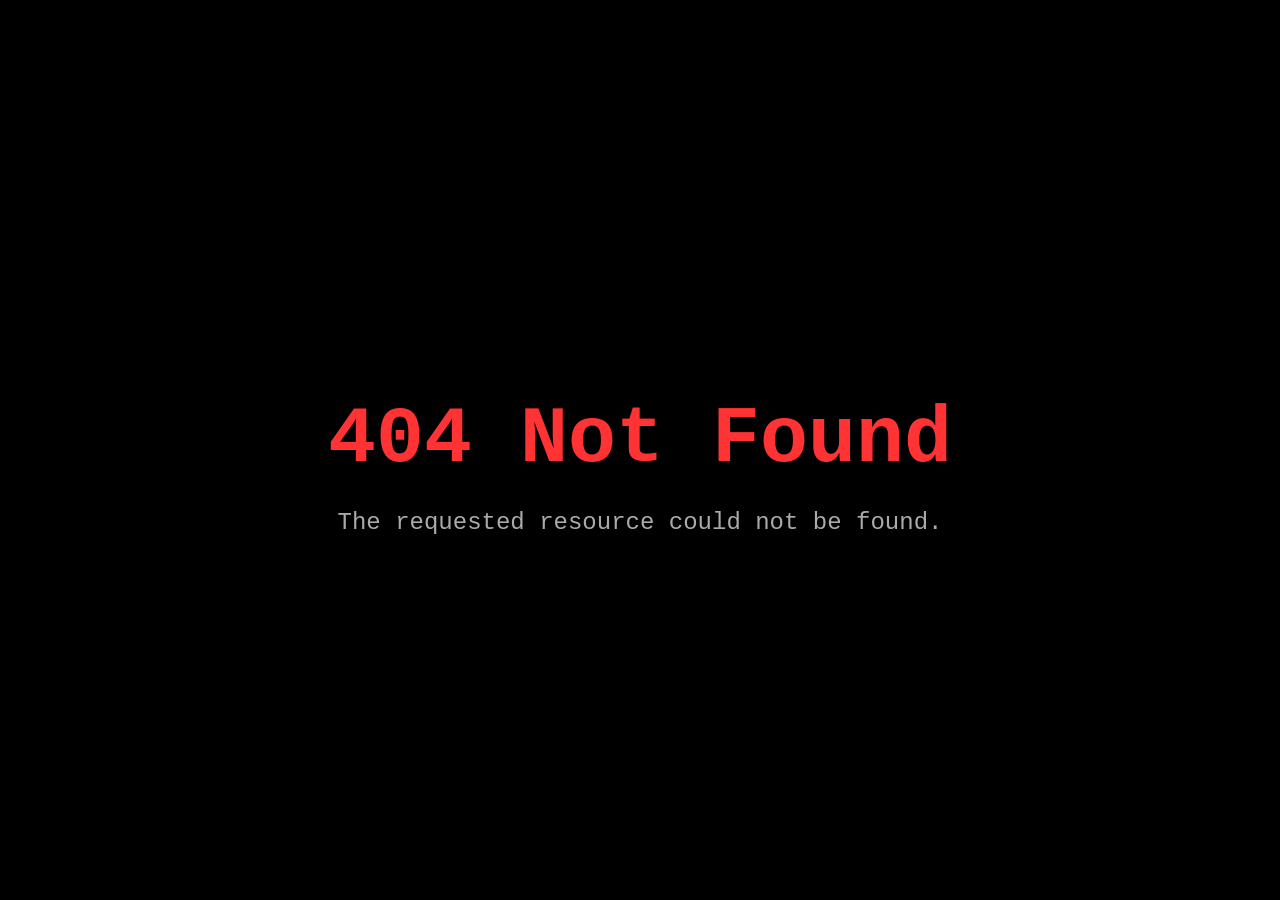
<file: index.html>
<!DOCTYPE html>

<html lang="en">
<head>
    <meta charset="UTF-8">
    <meta name="viewport" content="width=device-width, initial-scale=1.0">
    <title>404 Not Found</title>
    <style>
        body { font-family: 'Courier New', Courier, monospace; display: flex; justify-content: center; align-items: center; height: 100vh; margin: 0; background-color: #000; color: #fff; text-align: center; }
        h1 { font-size: 5rem; margin-bottom: 0.5rem; color: #ff3333; }
        p { font-size: 1.5rem; color: #aaa; }
    </style>
</head>
<body>
    <div>
        <h1>404 Not Found</h1>
        <p>The requested resource could not be found.</p>
    </div>
</body>
</html>
</file>
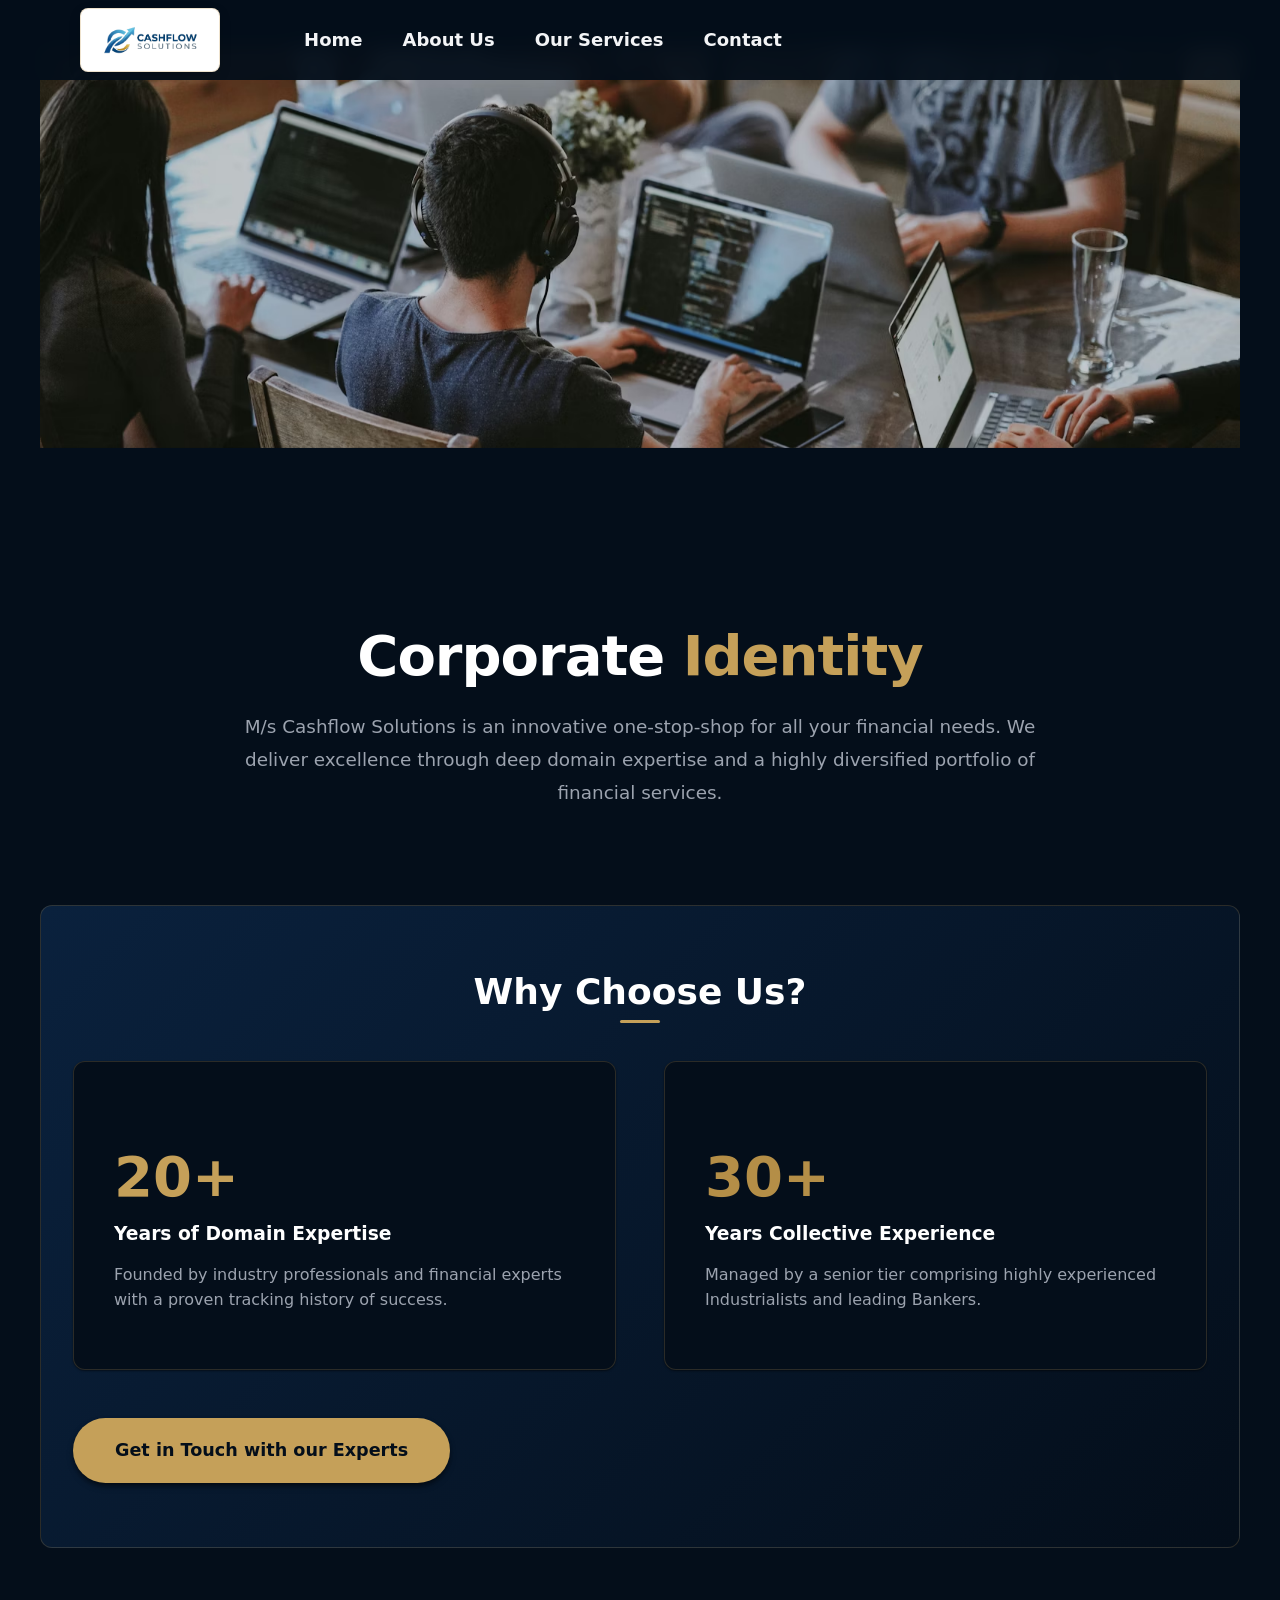
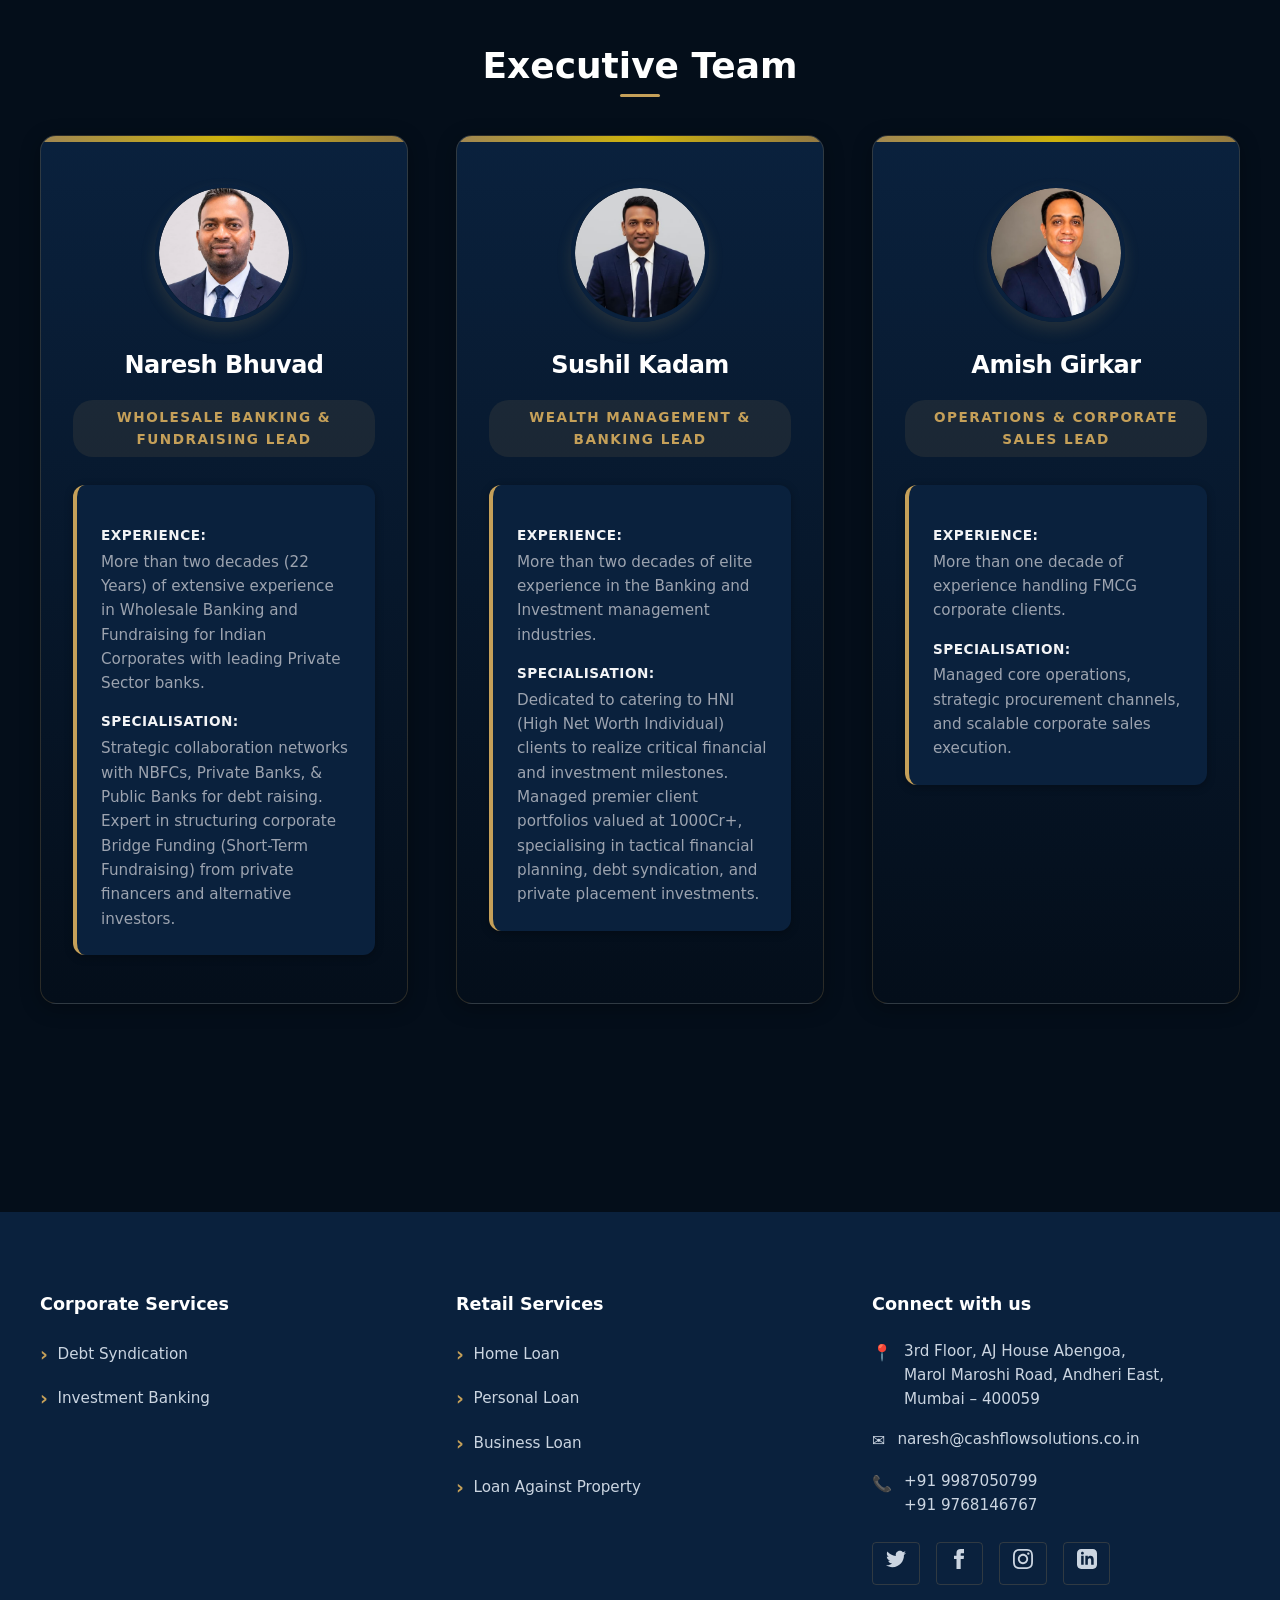
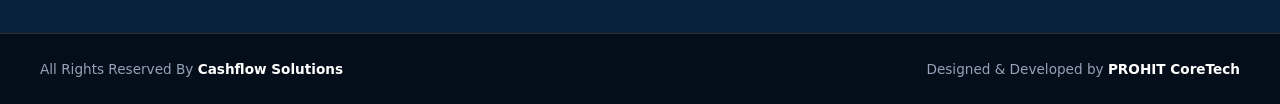
<file: about.html>
<!DOCTYPE html>
<html lang="en">
<head>
    <meta charset="UTF-8">
    <meta name="viewport" content="width=device-width, initial-scale=1.0">
    <meta name="description" content="Learn more about Cashflow Solutions, our mission, and the team behind our success.">
    <meta http-equiv="Content-Security-Policy" content="default-src 'self'; style-src 'self' 'unsafe-inline' https://fonts.googleapis.com; font-src 'self' https://fonts.gstatic.com; img-src 'self' data: blob:; script-src 'self';">
    <title>Cashflow Solutions - About Us</title>
    <link href="https://fonts.googleapis.com/css2?family=Inter:wght@400;500;600;700&display=swap" rel="stylesheet">
    <link rel="stylesheet" href="assets/css/style.css">
    <link rel="icon" type="image/png" href="assets/images/website_icon.png">
</head>
<body>
    <header class="animate-fade-in">
        <a href="index.html" class="logo"><img src="assets/images/cashflow_solutions_logo.png" alt="Cashflow Solutions"></a>
        <nav>
            <a href="index.html">Home</a>
            <a href="about.html">About Us</a>
            <div class="dropdown">
                <a href="#" class="dropbtn">Our Services</a>
                <div class="dropdown-content">
                    <a href="retail-services.html">Retail Service</a>
                    <a href="corporate-services.html">Corporate Services</a>
                </div>
            </div>
            <!-- <a href="products.html">Products</a> -->
            <a href="contact.html">Contact</a>
        </nav>
    </header>

    <main>
        <!-- Banner Image -->
        <section class="banner-image animate-fade-in" style="width: 100%; height: 400px; background-image: url('assets/images/about_banner.avif'); background-size: cover; background-position: center; margin-bottom: 3rem;">
        </section>

        <!-- Hero Section -->
        <section class="hero animate-slide-up" style="padding-bottom: 2rem;">
            <h1>Corporate <span style="color: var(--primary-color);">Identity</span></h1>
            <p style="max-width: 800px; margin: 0 auto; font-size: 1.15rem; color: var(--text-muted); line-height: 1.8;">M/s Cashflow Solutions is an innovative one-stop-shop for all your financial needs. We deliver excellence through deep domain expertise and a highly diversified portfolio of financial services.</p>
        </section>


        <!-- Why Choose Us -->
        <section class="info-section animate-slide-up" style="animation-delay: 0.2s; background: linear-gradient(135deg, var(--bg-card) 0%, var(--bg-page) 100%); padding: 4rem 2rem; border-radius: var(--border-radius-lg); margin: 4rem auto; border: 1px solid var(--border-subtle);">
            <h2 style="margin-bottom: 3rem;">Why Choose Us?</h2>
            <div class="grid-2" style="margin-bottom: 3rem;">
                <div style="background: var(--bg-page); padding: 2.5rem; border-radius: 12px; box-shadow: var(--shadow-sm); border: 1px solid var(--border-subtle); transition: transform 0.3s ease;">
                    <h1 style="color: var(--primary-color); font-size: 3.5rem; margin-bottom: 0.5rem; line-height: 1;">20+</h1>
                    <h3 style="margin-bottom: 1rem;">Years of Domain Expertise</h3>
                    <p style="color: var(--text-muted); font-size: 1rem; line-height: 1.6;">Founded by industry professionals and financial experts with a proven tracking history of success.</p>
                </div>
                <div style="background: var(--bg-page); padding: 2.5rem; border-radius: 12px; box-shadow: var(--shadow-sm); border: 1px solid var(--border-subtle); transition: transform 0.3s ease;">
                    <h1 style="color: var(--accent-color); font-size: 3.5rem; margin-bottom: 0.5rem; line-height: 1;">30+</h1>
                    <h3 style="margin-bottom: 1rem;">Years Collective Experience</h3>
                    <p style="color: var(--text-muted); font-size: 1rem; line-height: 1.6;">Managed by a senior tier comprising highly experienced Industrialists and leading Bankers.</p>
                </div>
            </div>
            <a href="contact.html" class="button" style="padding: 1rem 2.5rem; font-size: 1.1rem; color: #040e1a; font-weight: 700;">Get in Touch with our Experts</a>
        </section>

        <section class="info-section animate-slide-up" style="animation-delay: 0.3s;">
            <h2>Executive Team</h2>
            <div class="grid-3">
                <div class="profile-card card">
                    <div class="profile-placeholder"><img src="assets/profile-image/Naresh.png" alt="Naresh Bhuvad" style="width:100%;height:100%;object-fit:cover;border-radius:50%;"></div>
                    <h3>Naresh Bhuvad</h3>
                    <p class="role">Wholesale Banking & Fundraising Lead</p>
                    <div class="profile-info">
                        <p><strong>Experience:</strong> More than two decades (22 Years) of extensive experience in Wholesale Banking and Fundraising for Indian Corporates with leading Private Sector banks.</p>
                        <p><strong>Specialisation:</strong> Strategic collaboration networks with NBFCs, Private Banks, & Public Banks for debt raising. Expert in structuring corporate Bridge Funding (Short-Term Fundraising) from private financers and alternative investors.</p>
                    </div>
                </div>
                <div class="profile-card card">
                    <div class="profile-placeholder"><img src="assets/profile-image/Sushil.png" alt="Sushil Kadam" style="width:100%;height:100%;object-fit:cover;border-radius:50%;"></div>
                    <h3>Sushil Kadam</h3>
                    <p class="role">Wealth Management & Banking Lead</p>
                    <div class="profile-info">
                        <p><strong>Experience:</strong> More than two decades of elite experience in the Banking and Investment management industries.</p>
                        <p><strong>Specialisation:</strong> Dedicated to catering to HNI (High Net Worth Individual) clients to realize critical financial and investment milestones. Managed premier client portfolios valued at 1000Cr+, specialising in tactical financial planning, debt syndication, and private placement investments.</p>
                    </div>
                </div>
                <div class="profile-card card">
                    <div class="profile-placeholder"><img src="assets/profile-image/Amish.png" alt="Amish Girkar" style="width:100%;height:100%;object-fit:cover;border-radius:50%;"></div>
                    <h3>Amish Girkar</h3>
                    <p class="role">Operations & Corporate Sales Lead</p>
                    <div class="profile-info">
                        <p><strong>Experience:</strong> More than one decade of experience handling FMCG corporate clients.</p>
                        <p><strong>Specialisation:</strong> Managed core operations, strategic procurement channels, and scalable corporate sales execution.</p>
                    </div>
                </div>
            </div>
        </section>
    </main>


    <footer class="animate-fade-in">
        <div class="footer-container">
            <div class="footer-column">
                <h3>Corporate Services</h3>
                <ul class="footer-links">
                    <li><a href="corporate-services.html#debt-syndication">Debt Syndication</a></li>
                    <li><a href="corporate-services.html#investment-banking">Investment Banking</a></li>
                </ul>
            </div>
            <div class="footer-column">
                <h3>Retail Services</h3>
                <ul class="footer-links">
                    <li><a href="retail-services.html#home-loan">Home Loan</a></li>
                    <li><a href="retail-services.html#personal-loan">Personal Loan</a></li>
                    <li><a href="retail-services.html#business-loan">Business Loan</a></li>
                    <li><a href="retail-services.html#loan-against-property">Loan Against Property</a></li>
                </ul>
            </div>
            <div class="footer-column">
                <h3>Connect with us</h3>
                <div class="footer-contact">
                    <p>
                        <span class="icon">📍</span>
                        3rd Floor, AJ House Abengoa,<br>
                        Marol Maroshi Road, Andheri East,<br>
                        Mumbai – 400059
                    </p>
                    <p>
                        <span class="icon">✉️</span>
                        <a href="mailto:naresh@cashflowsolutions.co.in" style="color: inherit; text-decoration: none;">naresh@cashflowsolutions.co.in</a>
                    </p>
                    <p>
                        <span class="icon">📞</span>
                        +91 9987050799<br>
                        +91 9768146767
                    </p>
                </div>
                <div class="footer-socials">
                    <a href="#" target="_blank" rel="noopener noreferrer" aria-label="Twitter">
                        <svg xmlns="http://www.w3.org/2000/svg" width="20" height="20" fill="currentColor" viewBox="0 0 24 24"><path d="M24 4.557c-.883.392-1.832.656-2.828.775 1.017-.609 1.798-1.574 2.165-2.724-.951.564-2.005.974-3.127 1.195-.897-.957-2.178-1.555-3.594-1.555-3.179 0-5.515 2.966-4.797 6.045-4.091-.205-7.719-2.165-10.148-5.144-1.29 2.213-.669 5.108 1.523 6.574-.806-.026-1.566-.247-2.229-.616-.054 2.281 1.581 4.415 3.949 4.89-.693.188-1.452.232-2.224.084.626 1.956 2.444 3.379 4.6 3.419-2.07 1.623-4.678 2.348-7.29 2.04 2.179 1.397 4.768 2.212 7.548 2.212 9.142 0 14.307-7.721 13.995-14.646.962-.695 1.797-1.562 2.457-2.549z"/></svg>
                    </a>
                    <a href="#" target="_blank" rel="noopener noreferrer" aria-label="Facebook">
                        <svg xmlns="http://www.w3.org/2000/svg" width="20" height="20" fill="currentColor" viewBox="0 0 24 24"><path d="M9 8h-3v4h3v12h5v-12h3.642l.358-4h-4v-1.667c0-.955.192-1.333 1.115-1.333h2.885v-5h-3.808c-3.596 0-5.192 1.583-5.192 4.615v3.385z"/></svg>
                    </a>
                    <a href="#" target="_blank" rel="noopener noreferrer" aria-label="Instagram">
                        <svg xmlns="http://www.w3.org/2000/svg" width="20" height="20" fill="currentColor" viewBox="0 0 24 24"><path d="M12 2.163c3.204 0 3.584.012 4.85.07 3.252.148 4.771 1.691 4.919 4.919.058 1.265.069 1.645.069 4.849 0 3.205-.012 3.584-.069 4.849-.149 3.225-1.664 4.771-4.919 4.919-1.266.058-1.644.07-4.85.07-3.204 0-3.584-.012-4.849-.07-3.26-.149-4.771-1.699-4.919-4.92-.058-1.265-.07-1.644-.07-4.849 0-3.204.013-3.583.07-4.849.149-3.227 1.664-4.771 4.919-4.919 1.266-.057 1.645-.069 4.849-.069zm0-2.163c-3.259 0-3.667.014-4.947.072-4.358.2-6.78 2.618-6.98 6.98-.059 1.281-.073 1.689-.073 4.948 0 3.259.014 3.668.072 4.948.2 4.358 2.618 6.78 6.98 6.98 1.281.058 1.689.072 4.948.072 3.259 0 3.668-.014 4.948-.072 4.354-.2 6.782-2.618 6.979-6.98.059-1.28.073-1.689.073-4.948 0-3.259-.014-3.667-.072-4.947-.196-4.354-2.617-6.78-6.979-6.98-1.281-.059-1.69-.073-4.949-.073zm0 5.838c-3.403 0-6.162 2.759-6.162 6.162s2.759 6.163 6.162 6.163 6.162-2.759 6.162-6.163c0-3.403-2.759-6.162-6.162-6.162zm0 10.162c-2.209 0-4-1.79-4-4 0-2.209 1.791-4 4-4s4 1.791 4 4c0 2.21-1.791 4-4 4zm6.406-11.845c-.796 0-1.441.645-1.441 1.44s.645 1.44 1.441 1.44c.795 0 1.439-.645 1.439-1.44s-.644-1.44-1.439-1.44z"/></svg>
                    </a>
                    <a href="#" target="_blank" rel="noopener noreferrer" aria-label="LinkedIn">
                        <svg xmlns="http://www.w3.org/2000/svg" width="20" height="20" fill="currentColor" viewBox="0 0 24 24"><path d="M19 0h-14c-2.761 0-5 2.239-5 5v14c0 2.761 2.239 5 5 5h14c2.762 0 5-2.239 5-5v-14c0-2.761-2.238-5-5-5zm-11 19h-3v-11h3v11zm-1.5-12.268c-.966 0-1.75-.79-1.75-1.764s.784-1.764 1.75-1.764 1.75.79 1.75 1.764-.783 1.764-1.75 1.764zm13.5 12.268h-3v-5.604c0-3.368-4-3.113-4 0v5.604h-3v-11h3v1.765c1.396-2.586 7-2.777 7 2.476v6.759z"/></svg>
                    </a>
                </div>
            </div>
        </div>
        <div class="footer-bottom">
            <div class="footer-bottom-container">
                <div>All Rights Reserved By <strong>Cashflow Solutions</strong></div>
                <div>Designed & Developed by <strong>PROHIT CoreTech</strong></div>
            </div>
        </div>
    </footer>

    <script src="assets/js/main.js"></script>
</body>
</html>
</file>
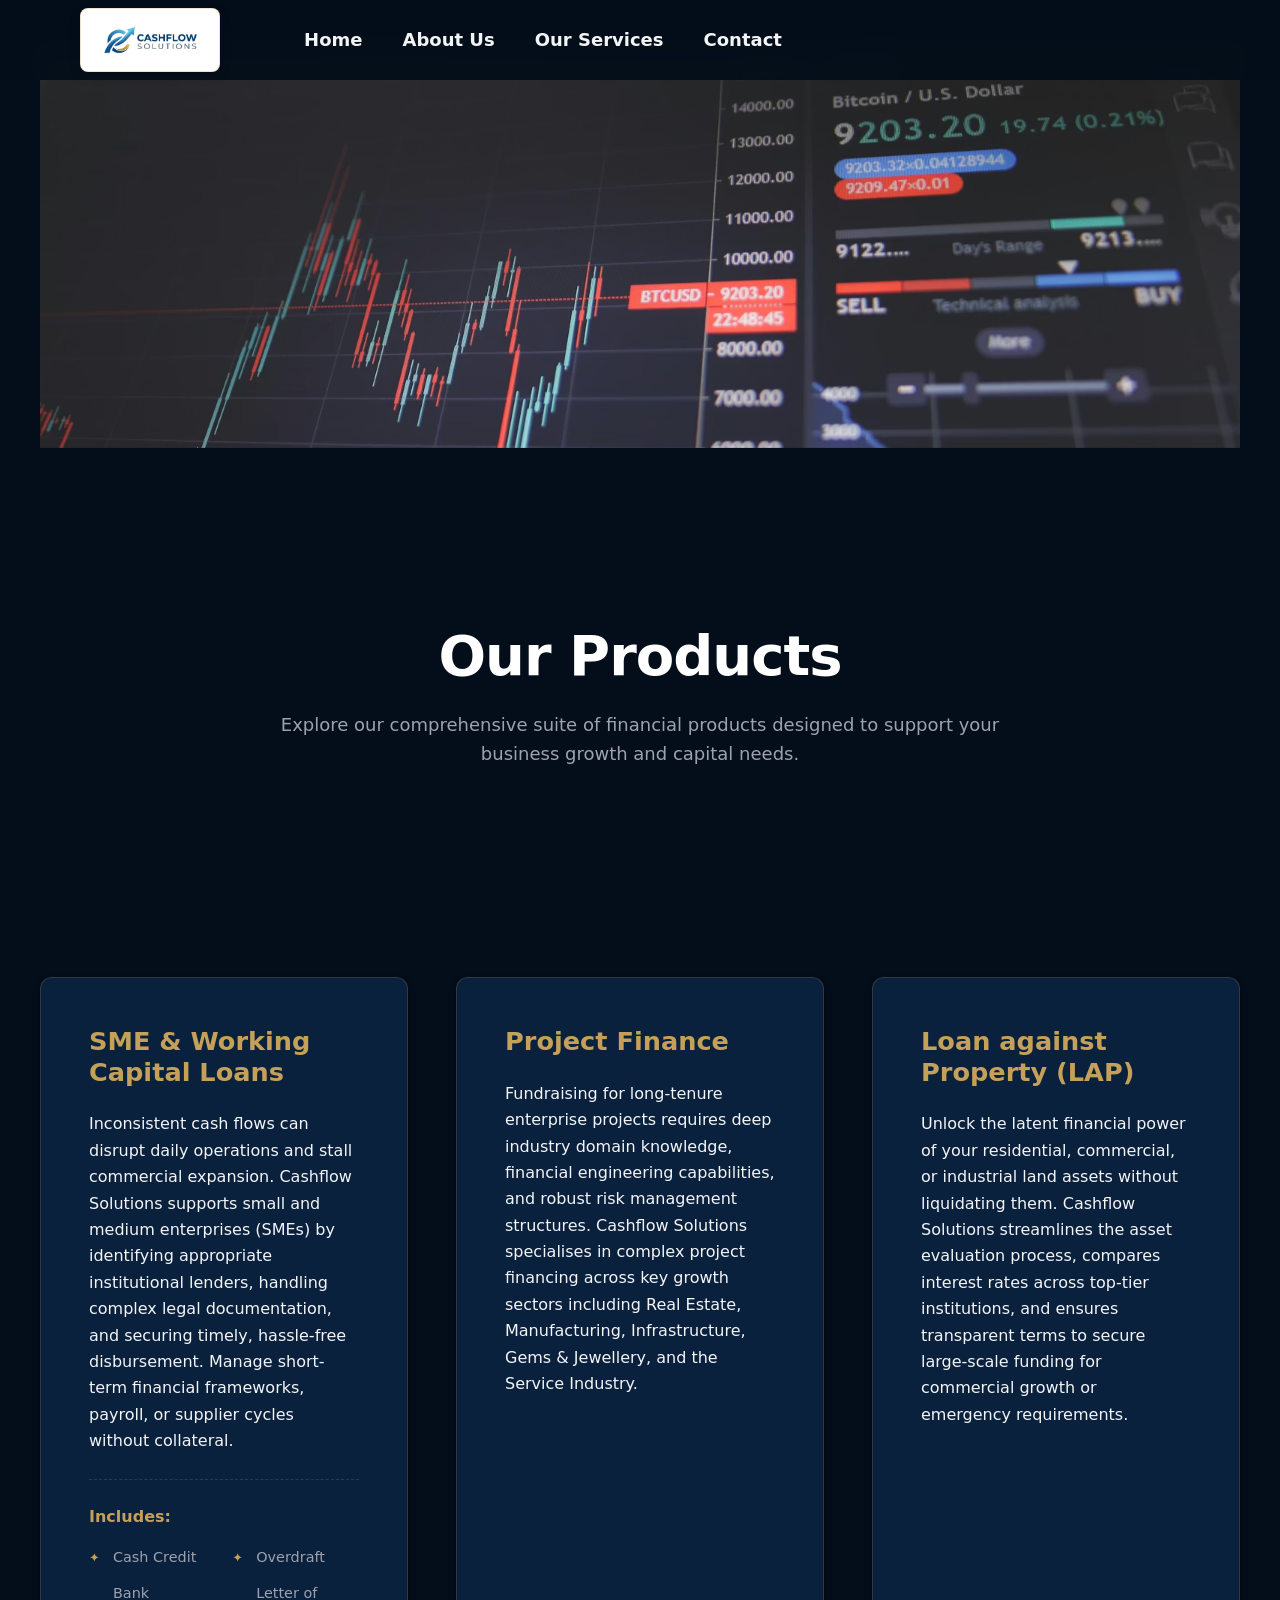
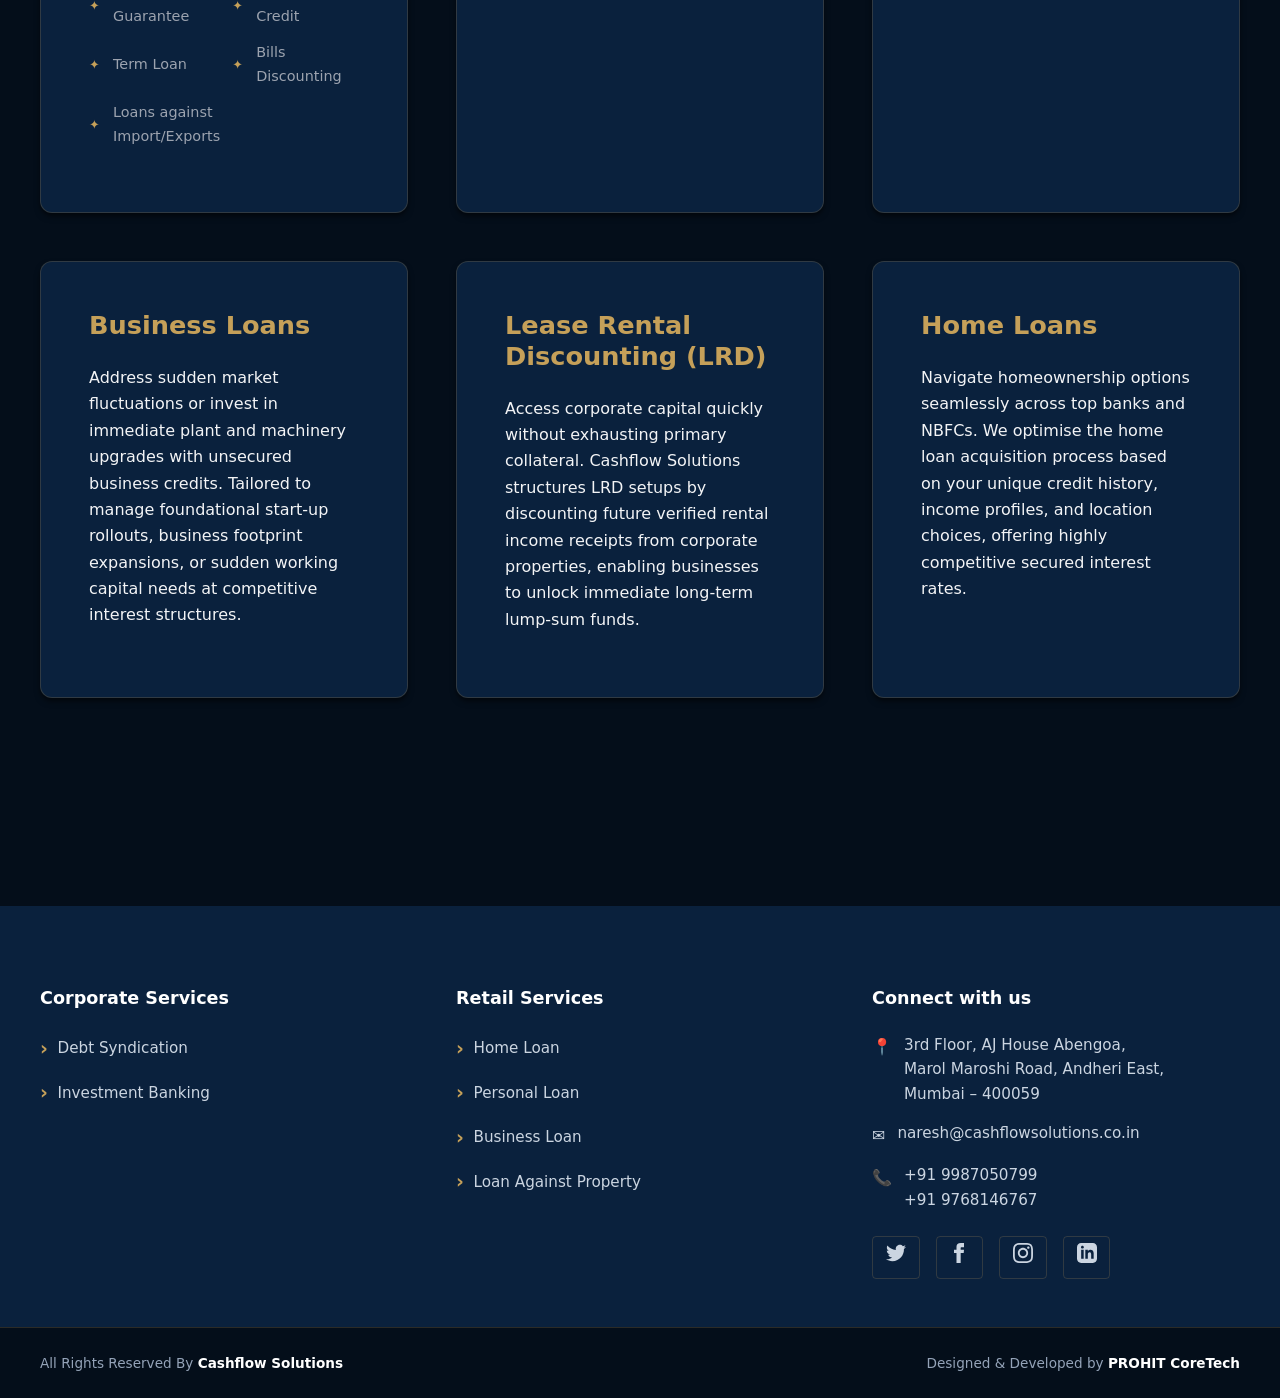
<file: products.html>
<!DOCTYPE html>
<html lang="en">
<head>
    <meta charset="UTF-8">
    <meta name="viewport" content="width=device-width, initial-scale=1.0">
    <meta name="description" content="Explore our wide range of consulting and development services designed to help you grow and succeed.">
    <meta http-equiv="Content-Security-Policy" content="default-src 'self'; style-src 'self' 'unsafe-inline' https://fonts.googleapis.com; font-src 'self' https://fonts.gstatic.com; img-src 'self' data: blob:; script-src 'self';">
    <title>Cashflow Solutions - Products</title>
    <link href="https://fonts.googleapis.com/css2?family=Inter:wght@400;500;600;700&display=swap" rel="stylesheet">
    <link rel="stylesheet" href="assets/css/style.css">
    <link rel="icon" type="image/png" href="assets/images/website_icon.png">
</head>
<body>
    <header class="animate-fade-in">
        <a href="index.html" class="logo"><img src="assets/images/cashflow_solutions_logo.png" alt="Cashflow Solutions"></a>
        <nav>
            <a href="index.html">Home</a>
            <a href="about.html">About Us</a>
            <div class="dropdown">
                <a href="#" class="dropbtn">Our Services</a>
                <div class="dropdown-content">
                    <a href="retail-services.html">Retail Service</a>
                    <a href="corporate-services.html">Corporate Services</a>
                </div>
            </div>
            <!-- <a href="products.html">Products</a> -->
            <a href="contact.html">Contact</a>
        </nav>
    </header>

    <main>
        <!-- Banner Image -->
        <section class="banner-image animate-fade-in" style="width: 100%; height: 400px; background-image: url('assets/images/products_banner.avif'); background-size: cover; background-position: center; margin-bottom: 3rem;">
        </section>

        <section class="hero animate-slide-up">
            <h1>Our Products</h1>
            <p>Explore our comprehensive suite of financial products designed to support your business growth and capital needs.</p>
        </section>
        
        <section class="info-section animate-slide-up" style="animation-delay: 0.2s;">
            <div class="grid-3">
                <div class="card">
                    <h3>SME & Working Capital Loans</h3>
                    <p>Inconsistent cash flows can disrupt daily operations and stall commercial expansion. Cashflow Solutions supports small and medium enterprises (SMEs) by identifying appropriate institutional lenders, handling complex legal documentation, and securing timely, hassle-free disbursement. Manage short-term financial frameworks, payroll, or supplier cycles without collateral.</p>
                    <div class="sub-products">
                        <strong>Includes:</strong>
                        <ul class="icon-grid">
                            <li>Cash Credit</li>
                            <li>Overdraft</li>
                            <li>Bank Guarantee</li>
                            <li>Letter of Credit</li>
                            <li>Term Loan</li>
                            <li>Bills Discounting</li>
                            <li>Loans against Import/Exports</li>
                        </ul>
                    </div>
                </div>
                <div class="card">
                    <h3>Project Finance</h3>
                    <p>Fundraising for long-tenure enterprise projects requires deep industry domain knowledge, financial engineering capabilities, and robust risk management structures. Cashflow Solutions specialises in complex project financing across key growth sectors including Real Estate, Manufacturing, Infrastructure, Gems & Jewellery, and the Service Industry.</p>
                </div>
                <div class="card">
                    <h3>Loan against Property (LAP)</h3>
                    <p>Unlock the latent financial power of your residential, commercial, or industrial land assets without liquidating them. Cashflow Solutions streamlines the asset evaluation process, compares interest rates across top-tier institutions, and ensures transparent terms to secure large-scale funding for commercial growth or emergency requirements.</p>
                </div>
                <div class="card">
                    <h3>Business Loans</h3>
                    <p>Address sudden market fluctuations or invest in immediate plant and machinery upgrades with unsecured business credits. Tailored to manage foundational start-up rollouts, business footprint expansions, or sudden working capital needs at competitive interest structures.</p>
                </div>
                <div class="card">
                    <h3>Lease Rental Discounting (LRD)</h3>
                    <p>Access corporate capital quickly without exhausting primary collateral. Cashflow Solutions structures LRD setups by discounting future verified rental income receipts from corporate properties, enabling businesses to unlock immediate long-term lump-sum funds.</p>
                </div>
                <div class="card">
                    <h3>Home Loans</h3>
                    <p>Navigate homeownership options seamlessly across top banks and NBFCs. We optimise the home loan acquisition process based on your unique credit history, income profiles, and location choices, offering highly competitive secured interest rates.</p>
                </div>
            </div>
        </section>
    </main>

    <footer class="animate-fade-in">
        <div class="footer-container">
            <div class="footer-column">
                <h3>Corporate Services</h3>
                <ul class="footer-links">
                    <li><a href="corporate-services.html#debt-syndication">Debt Syndication</a></li>
                    <li><a href="corporate-services.html#investment-banking">Investment Banking</a></li>
                </ul>
            </div>
            <div class="footer-column">
                <h3>Retail Services</h3>
                <ul class="footer-links">
                    <li><a href="retail-services.html#home-loan">Home Loan</a></li>
                    <li><a href="retail-services.html#personal-loan">Personal Loan</a></li>
                    <li><a href="retail-services.html#business-loan">Business Loan</a></li>
                    <li><a href="retail-services.html#loan-against-property">Loan Against Property</a></li>
                </ul>
            </div>
            <div class="footer-column">
                <h3>Connect with us</h3>
                <div class="footer-contact">
                    <p>
                        <span class="icon">📍</span>
                        3rd Floor, AJ House Abengoa,<br>
                        Marol Maroshi Road, Andheri East,<br>
                        Mumbai – 400059
                    </p>
                    <p>
                        <span class="icon">✉️</span>
                        <a href="mailto:naresh@cashflowsolutions.co.in" style="color: inherit; text-decoration: none;">naresh@cashflowsolutions.co.in</a>
                    </p>
                    <p>
                        <span class="icon">📞</span>
                        +91 9987050799<br>
                        +91 9768146767
                    </p>
                </div>
                <div class="footer-socials">
                    <a href="#" target="_blank" rel="noopener noreferrer" aria-label="Twitter">
                        <svg xmlns="http://www.w3.org/2000/svg" width="20" height="20" fill="currentColor" viewBox="0 0 24 24"><path d="M24 4.557c-.883.392-1.832.656-2.828.775 1.017-.609 1.798-1.574 2.165-2.724-.951.564-2.005.974-3.127 1.195-.897-.957-2.178-1.555-3.594-1.555-3.179 0-5.515 2.966-4.797 6.045-4.091-.205-7.719-2.165-10.148-5.144-1.29 2.213-.669 5.108 1.523 6.574-.806-.026-1.566-.247-2.229-.616-.054 2.281 1.581 4.415 3.949 4.89-.693.188-1.452.232-2.224.084.626 1.956 2.444 3.379 4.6 3.419-2.07 1.623-4.678 2.348-7.29 2.04 2.179 1.397 4.768 2.212 7.548 2.212 9.142 0 14.307-7.721 13.995-14.646.962-.695 1.797-1.562 2.457-2.549z"/></svg>
                    </a>
                    <a href="#" target="_blank" rel="noopener noreferrer" aria-label="Facebook">
                        <svg xmlns="http://www.w3.org/2000/svg" width="20" height="20" fill="currentColor" viewBox="0 0 24 24"><path d="M9 8h-3v4h3v12h5v-12h3.642l.358-4h-4v-1.667c0-.955.192-1.333 1.115-1.333h2.885v-5h-3.808c-3.596 0-5.192 1.583-5.192 4.615v3.385z"/></svg>
                    </a>
                    <a href="#" target="_blank" rel="noopener noreferrer" aria-label="Instagram">
                        <svg xmlns="http://www.w3.org/2000/svg" width="20" height="20" fill="currentColor" viewBox="0 0 24 24"><path d="M12 2.163c3.204 0 3.584.012 4.85.07 3.252.148 4.771 1.691 4.919 4.919.058 1.265.069 1.645.069 4.849 0 3.205-.012 3.584-.069 4.849-.149 3.225-1.664 4.771-4.919 4.919-1.266.058-1.644.07-4.85.07-3.204 0-3.584-.012-4.849-.07-3.26-.149-4.771-1.699-4.919-4.92-.058-1.265-.07-1.644-.07-4.849 0-3.204.013-3.583.07-4.849.149-3.227 1.664-4.771 4.919-4.919 1.266-.057 1.645-.069 4.849-.069zm0-2.163c-3.259 0-3.667.014-4.947.072-4.358.2-6.78 2.618-6.98 6.98-.059 1.281-.073 1.689-.073 4.948 0 3.259.014 3.668.072 4.948.2 4.358 2.618 6.78 6.98 6.98 1.281.058 1.689.072 4.948.072 3.259 0 3.668-.014 4.948-.072 4.354-.2 6.782-2.618 6.979-6.98.059-1.28.073-1.689.073-4.948 0-3.259-.014-3.667-.072-4.947-.196-4.354-2.617-6.78-6.979-6.98-1.281-.059-1.69-.073-4.949-.073zm0 5.838c-3.403 0-6.162 2.759-6.162 6.162s2.759 6.163 6.162 6.163 6.162-2.759 6.162-6.163c0-3.403-2.759-6.162-6.162-6.162zm0 10.162c-2.209 0-4-1.79-4-4 0-2.209 1.791-4 4-4s4 1.791 4 4c0 2.21-1.791 4-4 4zm6.406-11.845c-.796 0-1.441.645-1.441 1.44s.645 1.44 1.441 1.44c.795 0 1.439-.645 1.439-1.44s-.644-1.44-1.439-1.44z"/></svg>
                    </a>
                    <a href="#" target="_blank" rel="noopener noreferrer" aria-label="LinkedIn">
                        <svg xmlns="http://www.w3.org/2000/svg" width="20" height="20" fill="currentColor" viewBox="0 0 24 24"><path d="M19 0h-14c-2.761 0-5 2.239-5 5v14c0 2.761 2.239 5 5 5h14c2.762 0 5-2.239 5-5v-14c0-2.761-2.238-5-5-5zm-11 19h-3v-11h3v11zm-1.5-12.268c-.966 0-1.75-.79-1.75-1.764s.784-1.764 1.75-1.764 1.75.79 1.75 1.764-.783 1.764-1.75 1.764zm13.5 12.268h-3v-5.604c0-3.368-4-3.113-4 0v5.604h-3v-11h3v1.765c1.396-2.586 7-2.777 7 2.476v6.759z"/></svg>
                    </a>
                </div>
            </div>
        </div>
        <div class="footer-bottom">
            <div class="footer-bottom-container">
                <div>All Rights Reserved By <strong>Cashflow Solutions</strong></div>
                <div>Designed & Developed by <strong>PROHIT CoreTech</strong></div>
            </div>
        </div>
    </footer>

    <script src="assets/js/main.js"></script>
</body>
</html>
</file>
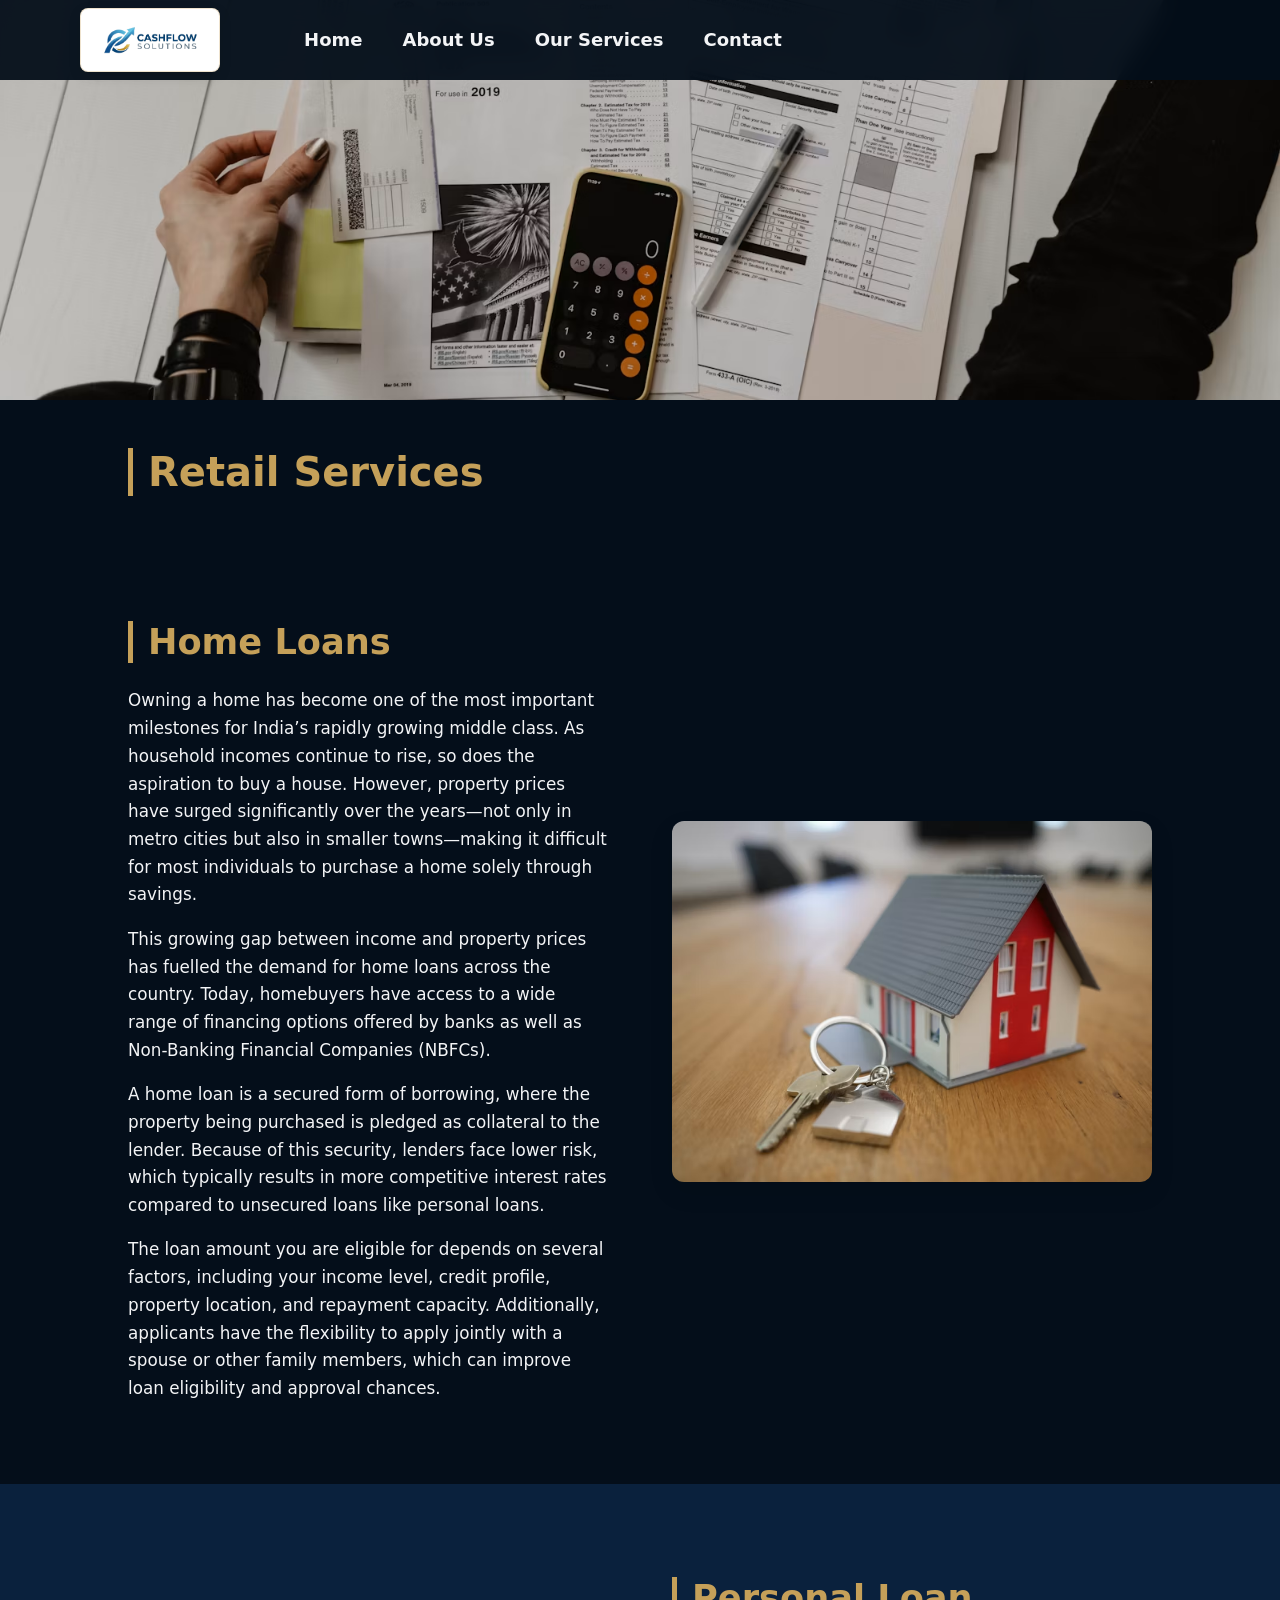
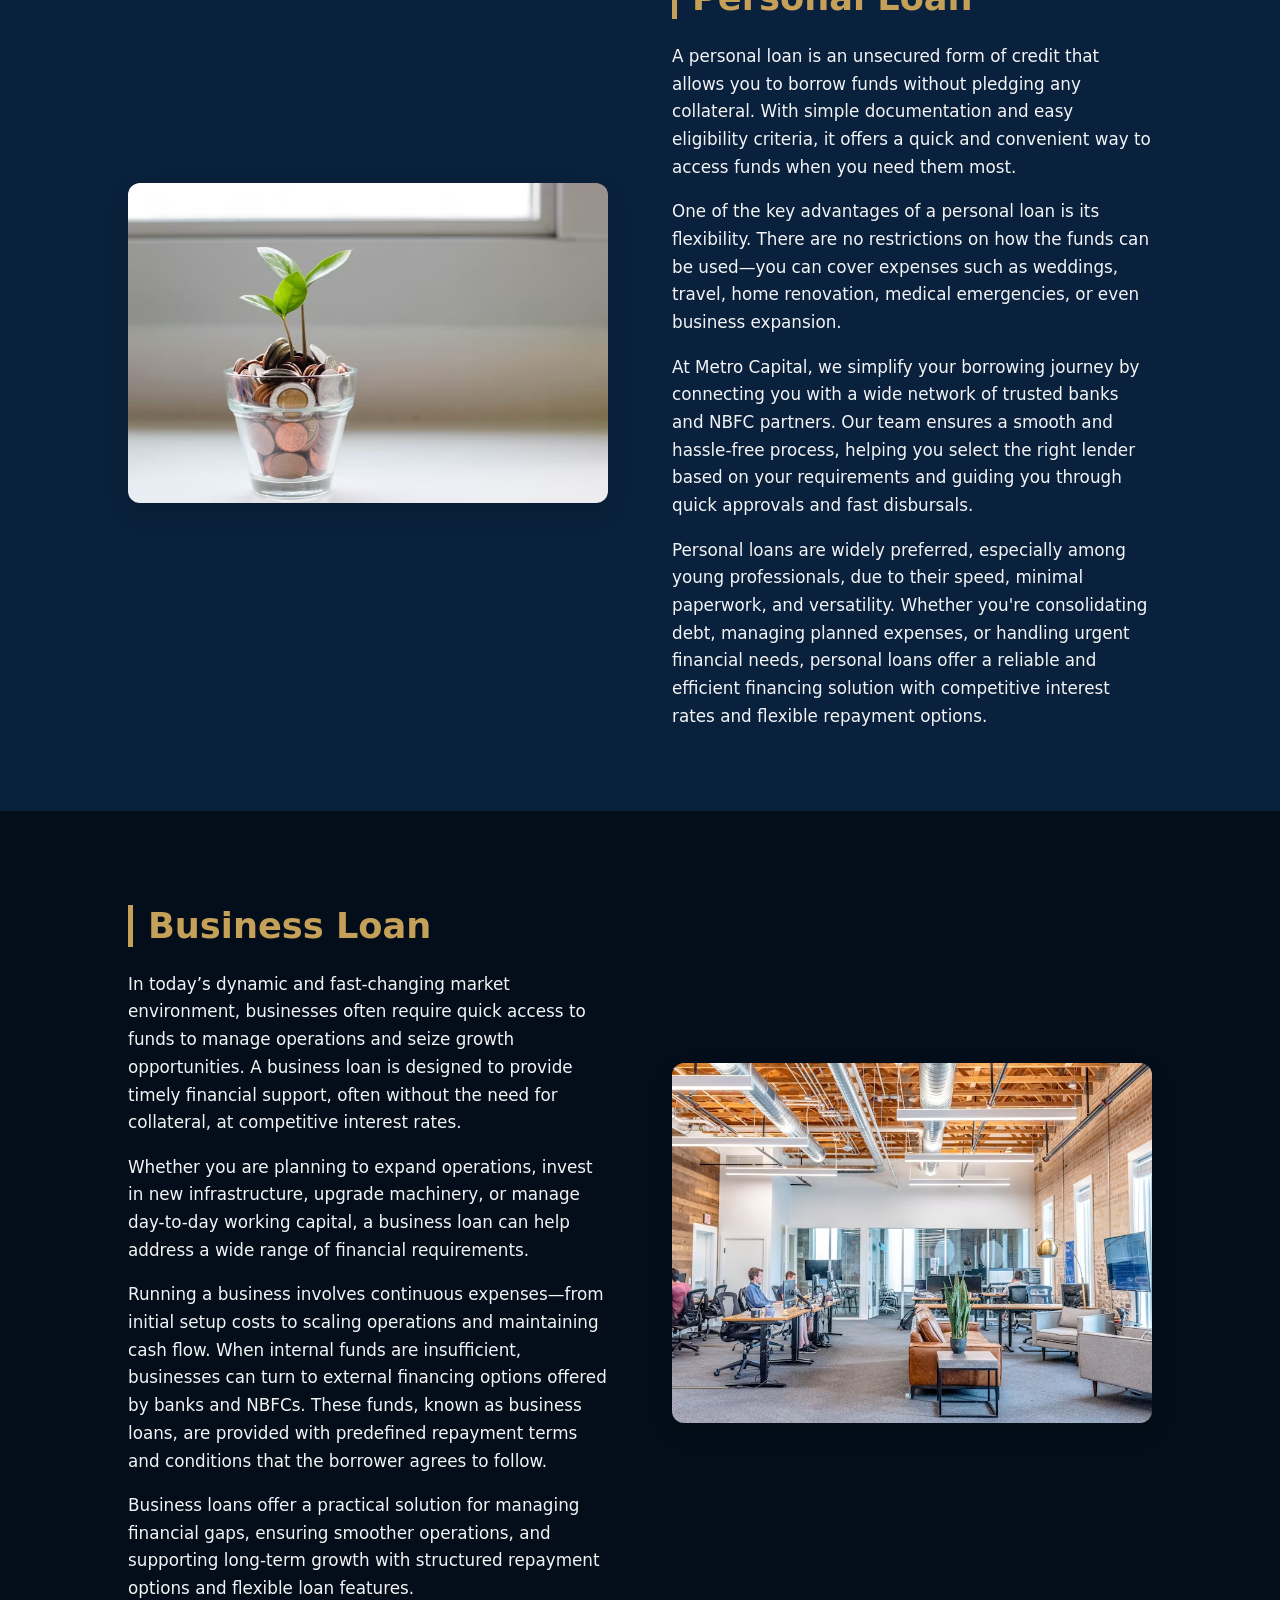
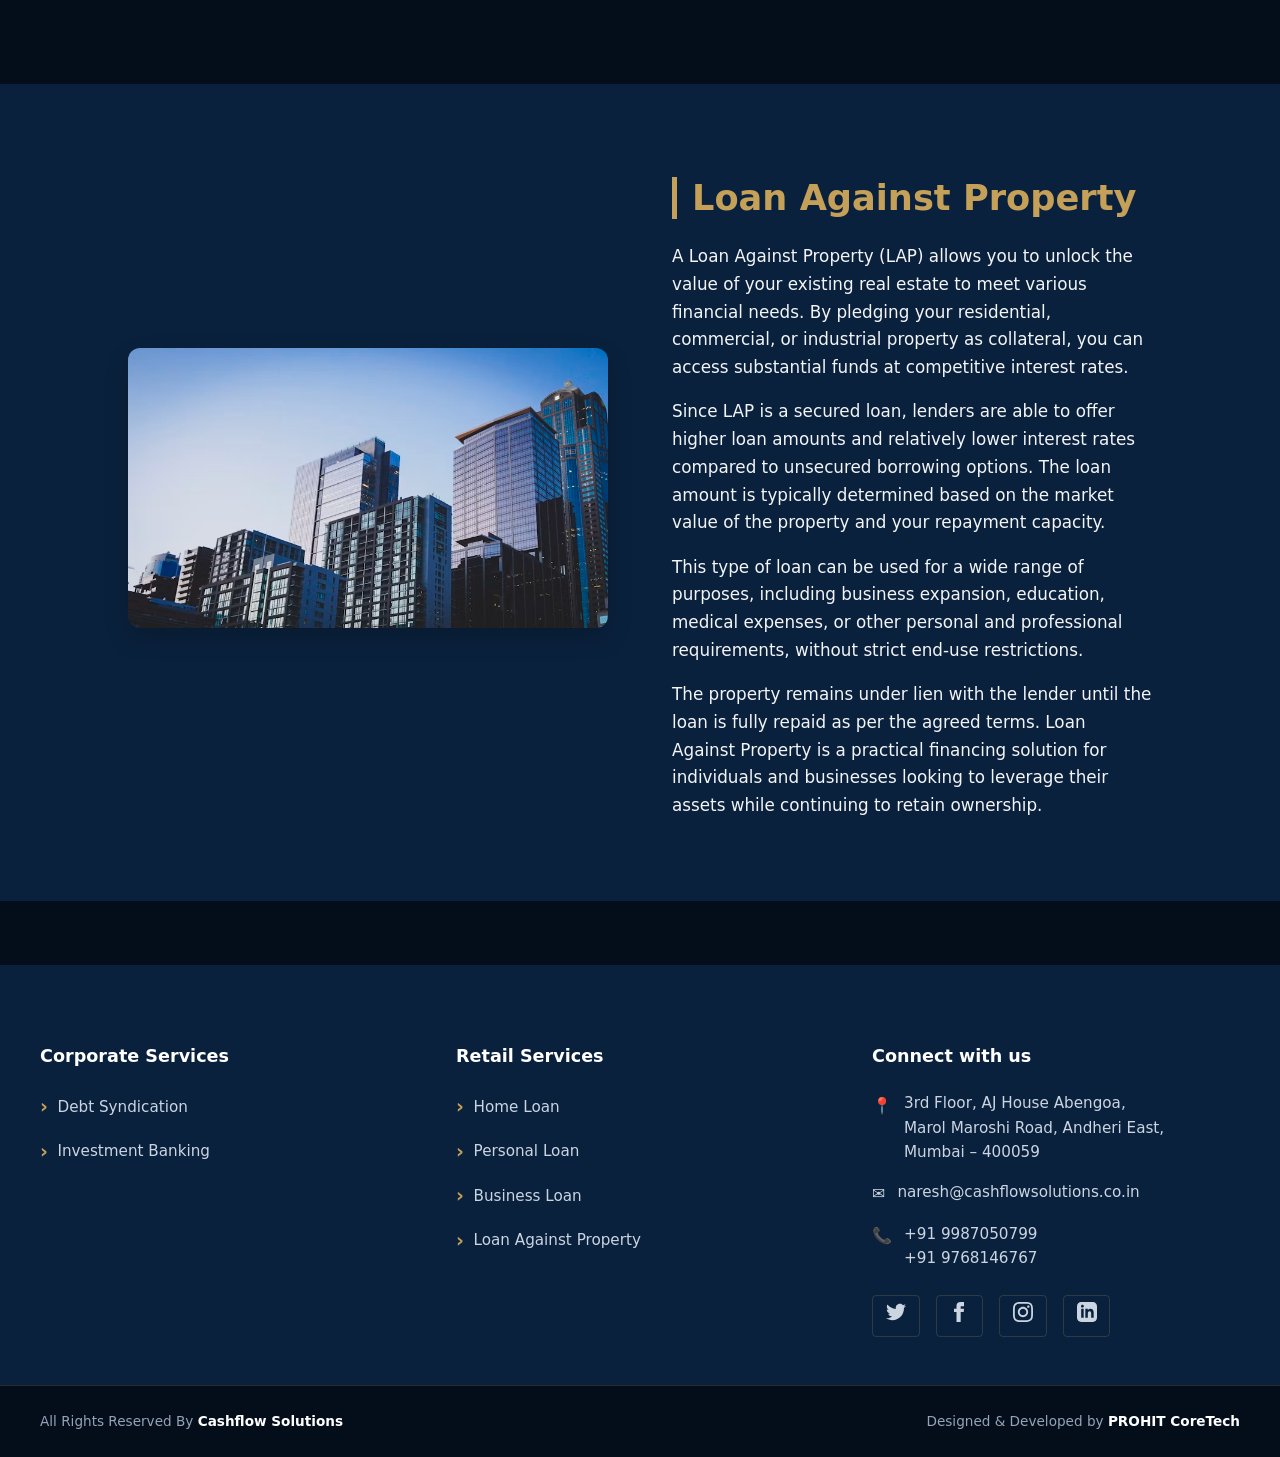
<file: retail-services.html>
<!DOCTYPE html>
<html lang="en">
<head>
    <meta charset="UTF-8">
    <meta name="viewport" content="width=device-width, initial-scale=1.0">
    <meta name="description" content="Explore our wide range of consulting and development services designed to help you grow and succeed.">
    <meta http-equiv="Content-Security-Policy" content="default-src 'self'; style-src 'self' 'unsafe-inline' https://fonts.googleapis.com; font-src 'self' https://fonts.gstatic.com; img-src 'self' data: blob:; script-src 'self';">
    <title>Cashflow Solutions - Products</title>
    <link href="https://fonts.googleapis.com/css2?family=Inter:wght@400;500;600;700&display=swap" rel="stylesheet">
    <link rel="stylesheet" href="assets/css/style.css">
    <link rel="icon" type="image/png" href="assets/images/website_icon.png">
</head>
<body>
    <header class="animate-fade-in">
        <a href="index.html" class="logo"><img src="assets/images/cashflow_solutions_logo.png" alt="Cashflow Solutions"></a>
        <nav>
            <a href="index.html">Home</a>
            <a href="about.html">About Us</a>
            <div class="dropdown">
                <a href="#" class="dropbtn">Our Services</a>
                <div class="dropdown-content">
                    <a href="retail-services.html">Retail Service</a>
                    <a href="corporate-services.html">Corporate Services</a>
                </div>
            </div>
            <!-- <a href="products.html">Products</a> -->
            <a href="contact.html">Contact</a>
        </nav>
    </header>

    <main style="padding: 0; max-width: 100%;">
        <!-- Banner Image -->
        <section class="banner-image animate-fade-in" style="width: 100%; height: 400px; background-image: url('assets/images/retail_banner.avif'); background-size: cover; background-position: center; margin-bottom: 3rem;">
        </section>

        <!-- Page Title -->
        <section class="page-title" style="padding: 0 10%; margin-bottom: 2rem;">
            <h1 style="color: var(--primary-blue); border-left: 5px solid var(--primary-blue); padding-left: 15px; font-size: 2.5rem; margin: 0;">Retail Services</h1>
        </section>

        <!-- Home Loans -->
        <section id="home-loan" class="service-row" style="background-color: var(--bg-page); padding: 4rem 10%;">
            <div class="service-content">
                <h2 style="color: var(--primary-blue); border-left: 5px solid var(--primary-blue); padding-left: 15px; font-size: 2.2rem; margin-bottom: 1.5rem;">Home Loans</h2>
                <p style="margin-bottom: 1rem; font-size: 1.05rem;">Owning a home has become one of the most important milestones for India’s rapidly growing middle class. As household incomes continue to rise, so does the aspiration to buy a house. However, property prices have surged significantly over the years—not only in metro cities but also in smaller towns—making it difficult for most individuals to purchase a home solely through savings.</p>
                <p style="margin-bottom: 1rem; font-size: 1.05rem;">This growing gap between income and property prices has fuelled the demand for home loans across the country. Today, homebuyers have access to a wide range of financing options offered by banks as well as Non-Banking Financial Companies (NBFCs).</p>
                <p style="margin-bottom: 1rem; font-size: 1.05rem;">A home loan is a secured form of borrowing, where the property being purchased is pledged as collateral to the lender. Because of this security, lenders face lower risk, which typically results in more competitive interest rates compared to unsecured loans like personal loans.</p>
                <p style="font-size: 1.05rem;">The loan amount you are eligible for depends on several factors, including your income level, credit profile, property location, and repayment capacity. Additionally, applicants have the flexibility to apply jointly with a spouse or other family members, which can improve loan eligibility and approval chances.</p>
            </div>
            <div class="service-image animate-fade-in">
                <img src="assets/images/home_loan.avif" alt="Home Loan" style="width: 100%; border-radius: 12px; box-shadow: 0 10px 25px rgba(0,0,0,0.1);">
            </div>
        </section>

        <!-- Personal Loan -->
        <section id="personal-loan" class="service-row reverse" style="background-color: var(--bg-card); padding: 4rem 10%;">
            <div class="service-content">
                <h2 style="color: var(--primary-blue); border-left: 5px solid var(--primary-blue); padding-left: 15px; font-size: 2.2rem; margin-bottom: 1.5rem;">Personal Loan</h2>
                <p style="margin-bottom: 1rem; font-size: 1.05rem;">A personal loan is an unsecured form of credit that allows you to borrow funds without pledging any collateral. With simple documentation and easy eligibility criteria, it offers a quick and convenient way to access funds when you need them most.</p>
                <p style="margin-bottom: 1rem; font-size: 1.05rem;">One of the key advantages of a personal loan is its flexibility. There are no restrictions on how the funds can be used—you can cover expenses such as weddings, travel, home renovation, medical emergencies, or even business expansion.</p>
                <p style="margin-bottom: 1rem; font-size: 1.05rem;">At Metro Capital, we simplify your borrowing journey by connecting you with a wide network of trusted banks and NBFC partners. Our team ensures a smooth and hassle-free process, helping you select the right lender based on your requirements and guiding you through quick approvals and fast disbursals.</p>
                <p style="font-size: 1.05rem;">Personal loans are widely preferred, especially among young professionals, due to their speed, minimal paperwork, and versatility. Whether you're consolidating debt, managing planned expenses, or handling urgent financial needs, personal loans offer a reliable and efficient financing solution with competitive interest rates and flexible repayment options.</p>
            </div>
            <div class="service-image animate-fade-in" style="animation-delay: 0.2s;">
                <img src="assets/images/personal_loan.avif" alt="Personal Loan" style="width: 100%; border-radius: 12px; box-shadow: 0 10px 25px rgba(0,0,0,0.2);">
            </div>
        </section>

        <!-- Business Loan -->
        <section id="business-loan" class="service-row" style="background-color: var(--bg-page); padding: 4rem 10%;">
            <div class="service-content">
                <h2 style="color: var(--primary-blue); border-left: 5px solid var(--primary-blue); padding-left: 15px; font-size: 2.2rem; margin-bottom: 1.5rem;">Business Loan</h2>
                <p style="margin-bottom: 1rem; font-size: 1.05rem;">In today’s dynamic and fast-changing market environment, businesses often require quick access to funds to manage operations and seize growth opportunities. A business loan is designed to provide timely financial support, often without the need for collateral, at competitive interest rates.</p>
                <p style="margin-bottom: 1rem; font-size: 1.05rem;">Whether you are planning to expand operations, invest in new infrastructure, upgrade machinery, or manage day-to-day working capital, a business loan can help address a wide range of financial requirements.</p>
                <p style="margin-bottom: 1rem; font-size: 1.05rem;">Running a business involves continuous expenses—from initial setup costs to scaling operations and maintaining cash flow. When internal funds are insufficient, businesses can turn to external financing options offered by banks and NBFCs. These funds, known as business loans, are provided with predefined repayment terms and conditions that the borrower agrees to follow.</p>
                <p style="font-size: 1.05rem;">Business loans offer a practical solution for managing financial gaps, ensuring smoother operations, and supporting long-term growth with structured repayment options and flexible loan features.</p>
            </div>
            <div class="service-image animate-fade-in" style="animation-delay: 0.3s;">
                <img src="assets/images/business_loan.avif" alt="Business Loan" style="width: 100%; border-radius: 12px; box-shadow: 0 10px 25px rgba(0,0,0,0.1);">
            </div>
        </section>

        <!-- LAP -->
        <section id="loan-against-property" class="service-row reverse" style="background-color: var(--bg-card); padding: 4rem 10%;">
            <div class="service-content">
                <h2 style="color: var(--primary-blue); border-left: 5px solid var(--primary-blue); padding-left: 15px; font-size: 2.2rem; margin-bottom: 1.5rem;">Loan Against Property</h2>
                <p style="margin-bottom: 1rem; font-size: 1.05rem;">A Loan Against Property (LAP) allows you to unlock the value of your existing real estate to meet various financial needs. By pledging your residential, commercial, or industrial property as collateral, you can access substantial funds at competitive interest rates.</p>
                <p style="margin-bottom: 1rem; font-size: 1.05rem;">Since LAP is a secured loan, lenders are able to offer higher loan amounts and relatively lower interest rates compared to unsecured borrowing options. The loan amount is typically determined based on the market value of the property and your repayment capacity.</p>
                <p style="margin-bottom: 1rem; font-size: 1.05rem;">This type of loan can be used for a wide range of purposes, including business expansion, education, medical expenses, or other personal and professional requirements, without strict end-use restrictions.</p>
                <p style="font-size: 1.05rem;">The property remains under lien with the lender until the loan is fully repaid as per the agreed terms. Loan Against Property is a practical financing solution for individuals and businesses looking to leverage their assets while continuing to retain ownership.</p>
            </div>
            <div class="service-image animate-fade-in" style="animation-delay: 0.4s;">
                <img src="assets/images/loan_against_property.avif" alt="Loan Against Property" style="width: 100%; border-radius: 12px; box-shadow: 0 10px 25px rgba(0,0,0,0.2);">
            </div>
        </section>
    </main>

    <footer class="animate-fade-in">
        <div class="footer-container">
            <div class="footer-column">
                <h3>Corporate Services</h3>
                <ul class="footer-links">
                    <li><a href="corporate-services.html#debt-syndication">Debt Syndication</a></li>
                    <li><a href="corporate-services.html#investment-banking">Investment Banking</a></li>
                </ul>
            </div>
            <div class="footer-column">
                <h3>Retail Services</h3>
                <ul class="footer-links">
                    <li><a href="retail-services.html#home-loan">Home Loan</a></li>
                    <li><a href="retail-services.html#personal-loan">Personal Loan</a></li>
                    <li><a href="retail-services.html#business-loan">Business Loan</a></li>
                    <li><a href="retail-services.html#loan-against-property">Loan Against Property</a></li>
                </ul>
            </div>
            <div class="footer-column">
                <h3>Connect with us</h3>
                <div class="footer-contact">
                    <p>
                        <span class="icon">📍</span>
                        3rd Floor, AJ House Abengoa,<br>
                        Marol Maroshi Road, Andheri East,<br>
                        Mumbai – 400059
                    </p>
                    <p>
                        <span class="icon">✉️</span>
                        <a href="mailto:naresh@cashflowsolutions.co.in" style="color: inherit; text-decoration: none;">naresh@cashflowsolutions.co.in</a>
                    </p>
                    <p>
                        <span class="icon">📞</span>
                        +91 9987050799<br>
                        +91 9768146767
                    </p>
                </div>
                <div class="footer-socials">
                    <a href="#" target="_blank" rel="noopener noreferrer" aria-label="Twitter">
                        <svg xmlns="http://www.w3.org/2000/svg" width="20" height="20" fill="currentColor" viewBox="0 0 24 24"><path d="M24 4.557c-.883.392-1.832.656-2.828.775 1.017-.609 1.798-1.574 2.165-2.724-.951.564-2.005.974-3.127 1.195-.897-.957-2.178-1.555-3.594-1.555-3.179 0-5.515 2.966-4.797 6.045-4.091-.205-7.719-2.165-10.148-5.144-1.29 2.213-.669 5.108 1.523 6.574-.806-.026-1.566-.247-2.229-.616-.054 2.281 1.581 4.415 3.949 4.89-.693.188-1.452.232-2.224.084.626 1.956 2.444 3.379 4.6 3.419-2.07 1.623-4.678 2.348-7.29 2.04 2.179 1.397 4.768 2.212 7.548 2.212 9.142 0 14.307-7.721 13.995-14.646.962-.695 1.797-1.562 2.457-2.549z"/></svg>
                    </a>
                    <a href="#" target="_blank" rel="noopener noreferrer" aria-label="Facebook">
                        <svg xmlns="http://www.w3.org/2000/svg" width="20" height="20" fill="currentColor" viewBox="0 0 24 24"><path d="M9 8h-3v4h3v12h5v-12h3.642l.358-4h-4v-1.667c0-.955.192-1.333 1.115-1.333h2.885v-5h-3.808c-3.596 0-5.192 1.583-5.192 4.615v3.385z"/></svg>
                    </a>
                    <a href="#" target="_blank" rel="noopener noreferrer" aria-label="Instagram">
                        <svg xmlns="http://www.w3.org/2000/svg" width="20" height="20" fill="currentColor" viewBox="0 0 24 24"><path d="M12 2.163c3.204 0 3.584.012 4.85.07 3.252.148 4.771 1.691 4.919 4.919.058 1.265.069 1.645.069 4.849 0 3.205-.012 3.584-.069 4.849-.149 3.225-1.664 4.771-4.919 4.919-1.266.058-1.644.07-4.85.07-3.204 0-3.584-.012-4.849-.07-3.26-.149-4.771-1.699-4.919-4.92-.058-1.265-.07-1.644-.07-4.849 0-3.204.013-3.583.07-4.849.149-3.227 1.664-4.771 4.919-4.919 1.266-.057 1.645-.069 4.849-.069zm0-2.163c-3.259 0-3.667.014-4.947.072-4.358.2-6.78 2.618-6.98 6.98-.059 1.281-.073 1.689-.073 4.948 0 3.259.014 3.668.072 4.948.2 4.358 2.618 6.78 6.98 6.98 1.281.058 1.689.072 4.948.072 3.259 0 3.668-.014 4.948-.072 4.354-.2 6.782-2.618 6.979-6.98.059-1.28.073-1.689.073-4.948 0-3.259-.014-3.667-.072-4.947-.196-4.354-2.617-6.78-6.979-6.98-1.281-.059-1.69-.073-4.949-.073zm0 5.838c-3.403 0-6.162 2.759-6.162 6.162s2.759 6.163 6.162 6.163 6.162-2.759 6.162-6.163c0-3.403-2.759-6.162-6.162-6.162zm0 10.162c-2.209 0-4-1.79-4-4 0-2.209 1.791-4 4-4s4 1.791 4 4c0 2.21-1.791 4-4 4zm6.406-11.845c-.796 0-1.441.645-1.441 1.44s.645 1.44 1.441 1.44c.795 0 1.439-.645 1.439-1.44s-.644-1.44-1.439-1.44z"/></svg>
                    </a>
                    <a href="#" target="_blank" rel="noopener noreferrer" aria-label="LinkedIn">
                        <svg xmlns="http://www.w3.org/2000/svg" width="20" height="20" fill="currentColor" viewBox="0 0 24 24"><path d="M19 0h-14c-2.761 0-5 2.239-5 5v14c0 2.761 2.239 5 5 5h14c2.762 0 5-2.239 5-5v-14c0-2.761-2.238-5-5-5zm-11 19h-3v-11h3v11zm-1.5-12.268c-.966 0-1.75-.79-1.75-1.764s.784-1.764 1.75-1.764 1.75.79 1.75 1.764-.783 1.764-1.75 1.764zm13.5 12.268h-3v-5.604c0-3.368-4-3.113-4 0v5.604h-3v-11h3v1.765c1.396-2.586 7-2.777 7 2.476v6.759z"/></svg>
                    </a>
                </div>
            </div>
        </div>
        <div class="footer-bottom">
            <div class="footer-bottom-container">
                <div>All Rights Reserved By <strong>Cashflow Solutions</strong></div>
                <div>Designed & Developed by <strong>PROHIT CoreTech</strong></div>
            </div>
        </div>
    </footer>

    <script src="assets/js/main.js"></script>
</body>
</html>
</file>
<file: assets/css/style.css>
/* style.css */
@import url('https://fonts.googleapis.com/css2?family=Montserrat:wght@300;400;500;600;700;800&display=swap');

:root {
  /* Executive Navy & Gold Theme Colors */
  --primary-blue: #c5a059; /* Gold accent */
  --primary-blue-hover: #b48e47; /* Darker Gold for hover */
  --dark-slate: #07162c; /* Navy blue */
  --text-main: #f3f4f6; /* Off-white for high contrast on dark bg */
  --text-muted: #9ca3af; /* Muted light gray */
  
  /* Backgrounds */
  --bg-page: #040e1a; /* Dark Navy page background */
  --bg-card: #0a213d; /* Lighter Navy card background */
  --bg-header: rgba(4, 14, 26, 0.95); /* Semi-transparent header */
  
  /* Fallback aliases for other layout references */
  --primary-color: var(--primary-blue);
  --accent-color: var(--primary-blue-hover);
  
  /* Borders and Shadows */
  --border-subtle: rgba(197, 160, 89, 0.2); /* Subtle Gold border */
  --shadow-sm: 0 1px 2px 0 rgba(0, 0, 0, 0.5);
  --shadow-md: 0 4px 6px -1px rgba(0, 0, 0, 0.5), 0 2px 4px -1px rgba(0, 0, 0, 0.3);
  --shadow-lg: 0 10px 15px -3px rgba(0, 0, 0, 0.6), 0 4px 6px -2px rgba(0, 0, 0, 0.4);
  --shadow-hover: 0 20px 25px -5px rgba(197, 160, 89, 0.15), 0 10px 10px -5px rgba(0, 0, 0, 0.5);
  
  --font-main: 'Montserrat', system-ui, -apple-system, sans-serif;
  --border-radius-md: 8px;
  --border-radius-lg: 12px;
}

html {
  scroll-behavior: smooth;
  scroll-padding-top: 100px; /* Accounts for fixed header */
}

body {
  font-family: var(--font-main);
  background-color: var(--bg-page);
  color: var(--text-main);
  margin: 0;
  padding: 0;
  line-height: 1.65;
  overflow-x: hidden;
  -webkit-font-smoothing: antialiased;
  -moz-osx-font-smoothing: grayscale;
}

/* Header & Nav */
header {
  background: transparent;
  color: var(--text-main);
  padding: 12px 48px 12px 80px; /* Increased left padding */
  height: 80px;
  display: flex;
  justify-content: flex-start;
  gap: 4rem; /* Significantly increased gap to account for logo scale */
  align-items: center;
  position: fixed;
  top: 0;
  left: 0;
  width: 100%;
  box-sizing: border-box;
  background: var(--bg-header);
  backdrop-filter: blur(10px);
  -webkit-backdrop-filter: blur(10px);
  z-index: 100;
  transition: all 0.3s ease;
}

.logo {
  display: flex;
  align-items: center;
  background-color: #ffffff;
  padding: 2px 14px;
  border-radius: 8px;
  box-shadow: 0 4px 12px rgba(0, 0, 0, 0.15);
  border: 1px solid rgba(197, 160, 89, 0.3); /* Subtle gold border to tie into theme */
  height: 64px;
  box-sizing: border-box;
  transition: all 0.3s ease;
  overflow: hidden;
}

.logo:hover {
  box-shadow: 0 6px 16px rgba(197, 160, 89, 0.25);
  transform: translateY(-1px);
}

.logo img {
  width: auto;
  height: 60px; /* Clean height to fit within 64px wrapper */
  max-width: none;
  object-fit: contain;
  display: block;
  transform: scale(1.1); /* Compensates for transparent padding in the image file */
  transform-origin: center;
}

@media (max-width: 768px) {
  header {
    position: static !important; /* Remove fixed positioning on mobile to prevent overlapping content */
    padding: 15px 20px;
    height: auto;
    gap: 1.2rem;
    flex-direction: column; /* Stacks logo and nav links neatly on mobile */
    align-items: center;
    background: var(--bg-card); /* Solid background on mobile */
  }
  
  .logo {
    height: 52px;
    padding: 2px 10px;
  }

  .logo img {
    height: 48px;
    max-width: 140px;
    transform: scale(1.05);
    transform-origin: center;
  }

  nav {
    flex-wrap: wrap;
    justify-content: center;
    gap: 10px;
  }

  nav a {
    margin: 0 5px;
    font-size: 14px;
  }
}

nav {
  display: flex;
  align-items: center;
  /* removing gap to use margins on nav a */
}

nav a {
  color: var(--text-main);
  text-decoration: none;
  font-weight: 600;
  font-size: 18px;
  margin: 0 20px;
  position: relative;
  padding: 0.5rem 0;
  transition: color 0.3s ease;
}

nav a::after {
  content: '';
  position: absolute;
  width: 0;
  height: 2px;
  bottom: 0;
  left: 0;
  background-color: var(--primary-blue);
  transition: width 0.3s ease;
}

nav a:hover {
  color: var(--primary-blue);
}

nav a:hover::after {
  width: 100%;
}

/* Dropdown Navigation */
.dropdown {
  position: relative;
  display: inline-block;
  margin: 0;
}
.dropdown-content {
  display: none;
  position: absolute;
  background-color: var(--bg-card);
  min-width: 200px;
  box-shadow: var(--shadow-lg);
  border-radius: var(--border-radius-md);
  z-index: 100;
  top: 100%;
  left: 50%;
  transform: translateX(-50%);
  overflow: hidden;
  border: 1px solid var(--border-subtle);
  padding: 0.5rem 0;
}
.dropdown-content a {
  color: var(--text-main);
  padding: 0.75rem 1.5rem;
  text-decoration: none;
  display: block;
  margin: 0;
  font-size: 15px;
  font-weight: 500;
  white-space: nowrap;
}
.dropdown-content a::after {
  display: none;
}
.dropdown-content a:hover {
  background-color: rgba(197, 160, 89, 0.1);
  color: var(--primary-blue);
}
.dropdown:hover .dropdown-content {
  display: block;
  animation: fadeIn 0.3s ease;
}

/* Main Content */
main {
  max-width: 1200px;
  margin: 0 auto;
  padding: 3rem 2rem;
  min-height: 65vh;
}

/* Typography */
h1, h2, h3, h4 {
  color: #ffffff;
  font-weight: 700;
  line-height: 1.2;
}

.hero {
  text-align: center;
  padding: 5rem 0;
  max-width: 800px;
  margin: 0 auto;
}

.hero h1 {
  font-size: 3.5rem;
  margin-bottom: 1.25rem;
  letter-spacing: -1px;
}

.hero p {
  font-size: 1.125rem;
  color: var(--text-muted);
  margin-bottom: 2rem;
}

/* Buttons */
.button {
  display: inline-flex;
  align-items: center;
  justify-content: center;
  background-color: var(--primary-blue);
  color: #ffffff;
  padding: 0.875rem 2rem;
  border-radius: 50px; /* pill shape for modern look */
  text-decoration: none;
  font-weight: 600;
  font-size: 1rem;
  box-shadow: var(--shadow-md);
  transition: all 0.3s cubic-bezier(0.4, 0, 0.2, 1);
  border: 2px solid transparent;
}

.button:hover {
  background-color: var(--primary-blue-hover);
  transform: translateY(-3px);
  box-shadow: var(--shadow-lg);
  color: #ffffff;
}

/* Sections & Grid */
.info-section {
  margin: 6rem 0;
}

.info-section h2 {
  text-align: center;
  font-size: 2.25rem;
  margin: 0 auto 3rem auto;
  position: relative;
  display: block;
  width: fit-content;
}

.info-section h2::after {
  content: '';
  position: absolute;
  width: 40px;
  height: 3px;
  background-color: var(--primary-blue);
  bottom: -10px;
  left: 50%;
  transform: translateX(-50%);
  border-radius: 2px;
}

.grid-2 {
  display: grid;
  grid-template-columns: 1fr;
  gap: 3rem;
}

@media (min-width: 768px) {
  .grid-2 {
    grid-template-columns: 1fr 1fr;
  }
}

/* Service Row Layout */
.service-row {
  display: flex;
  align-items: center;
  gap: 4rem;
}

.service-row.reverse {
  flex-direction: row-reverse;
}

.service-content {
  flex: 1;
}

.service-image {
  flex: 1;
}

@media (max-width: 768px) {
  .service-row, .service-row.reverse {
    flex-direction: column;
    gap: 2rem;
  }
}

/* Cards */
.card {
  background: var(--bg-card);
  padding: 3rem;
  border-radius: var(--border-radius-lg);
  box-shadow: var(--shadow-md);
  border: 1px solid var(--border-subtle);
  transition: all 0.4s cubic-bezier(0.4, 0, 0.2, 1);
  position: relative;
  overflow: hidden;
}

.card::before {
  content: '';
  position: absolute;
  top: 0;
  left: 0;
  width: 100%;
  height: 4px;
  background: linear-gradient(90deg, var(--primary-blue), #fff3d1);
  opacity: 0;
  transition: opacity 0.3s ease;
}

.card:hover {
  transform: translateY(-8px);
  box-shadow: var(--shadow-hover);
  border-color: transparent;
}

.card:hover::before {
  opacity: 1;
}

.card h3 {
  font-size: 1.6rem;
  margin-top: 0;
  margin-bottom: 1.5rem;
  color: var(--primary-blue);
}

ul {
  padding-left: 1.2rem;
  color: var(--text-muted);
}

ul li {
  margin-bottom: 0.5rem;
}

/* Links */
a {
  color: var(--primary-blue);
  text-decoration: none;
  transition: color 0.2s ease;
}

a:hover {
  color: var(--primary-blue-hover);
}

/* Dark Theme Footer */
footer {
  background-color: var(--bg-card); /* Dark Navy card background */
  color: #e2e8f0;
  padding: 4rem 0 0; /* No bottom padding since bottom bar has it */
  margin-top: 4rem;
  font-size: 0.95rem;
}

.footer-container {
  display: grid;
  grid-template-columns: repeat(3, 1fr);
  gap: 3rem;
  max-width: 1200px;
  margin: 0 auto;
  padding: 0 2rem 3rem 2rem;
  text-align: left;
}


.footer-column h3 {
  color: #ffffff;
  font-size: 1.1rem;
  margin-bottom: 1.5rem;
  font-weight: 700;
}

.footer-links {
  list-style: none;
  padding: 0;
  margin: 0;
}

.footer-links li {
  margin-bottom: 0.8rem;
  display: flex;
  align-items: center;
}

.footer-links li::before {
  content: '›';
  color: var(--primary-blue);
  margin-right: 0.6rem;
  font-size: 1.2rem;
  font-weight: bold;
}

.footer-links a {
  color: #cbd5e1;
  text-decoration: none;
  transition: color 0.3s ease;
}

.footer-links a:hover {
  color: #ffffff;
}

.footer-contact p {
  margin-bottom: 0.8rem;
  display: flex;
  align-items: flex-start;
  color: #cbd5e1;
  line-height: 1.6;
}

.footer-contact .icon {
  margin-right: 0.75rem;
  margin-top: 0.1rem;
  font-size: 1rem;
}

.footer-bottom {
  background-color: var(--bg-page);
  padding: 1.5rem 2rem;
  border-top: 1px solid var(--border-subtle);
  color: #94a3b8;
  font-size: 0.85rem;
}

.footer-socials {
  margin-top: 1.5rem;
  display: flex;
  gap: 1rem;
}

.footer-socials a {
  color: #cbd5e1;
  text-decoration: none;
  font-size: 0.95rem;
  font-weight: 500;
  transition: color 0.3s ease;
  border: 1px solid var(--border-subtle);
  padding: 0.4rem 0.8rem;
  border-radius: 4px;
}

.footer-socials a:hover {
  color: #ffffff;
  border-color: #cbd5e1;
  background-color: rgba(255, 255, 255, 0.05);
}

.footer-bottom-container {
  max-width: 1200px;
  margin: 0 auto;
  display: flex;
  justify-content: space-between;
  align-items: center;
}

.footer-bottom strong {
  color: #ffffff;
  font-weight: 600;
}

@media (max-width: 768px) {
  .footer-container {
    grid-template-columns: 1fr;
  }
  .footer-bottom-container {
    flex-direction: column;
    text-align: center;
    gap: 1rem;
  }
}

/* Animations */
@keyframes fadeIn {
  from { opacity: 0; }
  to { opacity: 1; }
}

@keyframes slideUp {
  from {
    opacity: 0;
    transform: translateY(40px);
  }
  to {
    opacity: 1;
    transform: translateY(0);
  }
}

.animate-fade-in {
  animation: fadeIn 0.8s ease both;
}

.animate-slide-up {
  animation: slideUp 0.8s cubic-bezier(0.4, 0, 0.2, 1) both;
}

/* Forms */
.contact-form .form-group {
  margin-bottom: 1.5rem;
}

.contact-form label {
  display: block;
  margin-bottom: 0.5rem;
  font-weight: 500;
  color: var(--text-main);
}

.contact-form input,
.contact-form textarea {
  width: 100%;
  padding: 0.75rem 1rem;
  border: 1px solid var(--border-subtle);
  border-radius: var(--border-radius-md);
  font-family: var(--font-main);
  font-size: 1rem;
  color: var(--text-main);
  background-color: var(--bg-page);
  transition: all 0.3s ease;
  box-sizing: border-box;
}

.contact-form input:focus,
.contact-form textarea:focus {
  outline: none;
  border-color: var(--primary-blue);
  box-shadow: 0 0 0 3px rgba(197, 160, 89, 0.1);
}

/* Complex Hero Section */
.hero-complex {
  position: relative;
  width: 100%;
  background-color: var(--bg-page);
  overflow: hidden;
  border-bottom: 1px solid var(--border-subtle);
}

.hero-content {
  display: flex;
  align-items: center;
  max-width: 1200px;
  margin: 0 auto;
  padding: 8rem 2rem 4rem 2rem; /* Extra padding at top for header, bottom reduced */
  gap: 4rem;
}

.hero-text-side {
  flex: 1.2;
}

.hero-heading {
  font-size: 2.8rem;
  line-height: 1.25;
  margin-bottom: 1.2rem;
  color: #ffffff;
  font-weight: 800;
}

.hero-sub {
  font-size: 1.05rem;
  color: var(--primary-blue);
  margin-bottom: 2rem;
  font-weight: 600;
  letter-spacing: 1.5px;
  text-transform: uppercase;
}

.hero-features {
  list-style: none;
  padding: 0;
  margin-bottom: 2.5rem;
}

.hero-features li {
  font-size: 1.05rem;
  color: var(--text-main);
  margin-bottom: 1rem;
  display: flex;
  align-items: center;
}

.check-icon {
  color: #040e1a;
  background: var(--primary-blue); /* Gold checkmark background */
  border-radius: 50%;
  width: 20px;
  height: 20px;
  display: inline-flex;
  justify-content: center;
  align-items: center;
  margin-right: 12px;
  font-size: 0.7rem;
  font-weight: bold;
}

.hero-btn {
  background-color: var(--primary-blue);
  color: #040e1a !important;
  font-weight: 700;
  padding: 1rem 2.5rem;
  font-size: 1.1rem;
  border-radius: 8px; /* Slightly squarer for corporate look */
}

.hero-image-side {
  flex: 0.8;
  position: relative;
  max-width: 500px;
  margin-left: auto;
  box-shadow: 0 25px 50px -12px rgba(0, 0, 0, 0.25);
  border-radius: var(--border-radius-lg);
  border: 10px solid white;
  overflow: hidden;
  transform: perspective(1000px) rotateY(-15deg);
  transition: transform 0.5s ease;
}

.hero-image-side:hover {
  transform: perspective(1000px) rotateY(0deg);
}

.hero-slider-track {
  display: flex;
  width: 300%;
  animation: slideBanner 12s infinite ease-in-out;
}

.hero-slide {
  width: 33.33333%;
}

@keyframes slideBanner {
  0%, 40% { transform: translateX(0); }
  50%, 90% { transform: translateX(-33.33333%); }
  100% { transform: translateX(-66.66666%); }
}

.building-img {
  width: 100%;
  height: auto;
  display: block;
}

/* Red Ticker Banner */
.ticker-banner {
  background-color: #dc2626; /* Bright Red */
  color: white;
  padding: 14px 0;
  position: absolute;
  bottom: 0;
  left: 0;
  width: 100%;
  overflow: hidden;
  display: flex;
  white-space: nowrap;
  font-weight: 700;
  letter-spacing: 2.5px;
  font-size: 1rem;
  z-index: 10;
}

.ticker-content {
  display: flex;
  animation: scrollTicker 30s linear infinite;
}

.ticker-content span {
  padding-right: 50px;
}

@keyframes scrollTicker {
  0% { transform: translateX(0); }
  100% { transform: translateX(-50%); }
}

@media (max-width: 768px) {
  .hero-content {
    flex-direction: column;
    padding-top: 3rem !important; /* Reduced top padding since header is static */
    padding-bottom: 4rem !important;
    text-align: center;
  }
  .hero-heading {
    font-size: 2.2rem;
  }
  .hero-features li {
    justify-content: center;
  }
  .building-img {
    transform: none;
  }
}

/* Custom Grid for 3 Columns */
.grid-3 {
  display: grid;
  grid-template-columns: 1fr;
  gap: 3rem;
}

@media (min-width: 768px) {
  .grid-3 {
    grid-template-columns: repeat(2, 1fr);
  }
}

@media (min-width: 1024px) {
  .grid-3 {
    grid-template-columns: repeat(3, 1fr);
  }
}

/* Premium Profile Cards Styling */
.profile-card {
  display: flex;
  flex-direction: column;
  align-items: center;
  text-align: center;
  padding: 3rem 2rem;
  border-radius: 16px;
  background: linear-gradient(180deg, var(--bg-card) 0%, var(--bg-page) 100%);
  border: 1px solid var(--border-subtle);
  box-shadow: 0 4px 20px rgba(0, 0, 0, 0.3);
  transition: all 0.4s cubic-bezier(0.4, 0, 0.2, 1);
  position: relative;
  overflow: hidden;
}

.profile-card::after {
  content: '';
  position: absolute;
  top: 0;
  left: 0;
  width: 100%;
  height: 6px;
  background: linear-gradient(90deg, var(--primary-blue), #ffd700, var(--primary-blue-hover));
  opacity: 0.8;
}

.profile-card:hover {
  transform: translateY(-10px);
  box-shadow: 0 15px 30px rgba(197, 160, 89, 0.15);
  border-color: var(--primary-blue);
}

.profile-placeholder {
  width: 130px;
  height: 130px;
  border-radius: 50%;
  margin-bottom: 1.8rem;
  background: linear-gradient(135deg, var(--bg-page) 0%, var(--bg-card) 100%);
  border: 4px solid var(--bg-card);
  box-shadow: 0 8px 16px rgba(197, 160, 89, 0.15);
  display: flex;
  align-items: center;
  justify-content: center;
  position: relative;
  overflow: hidden;
}

.profile-placeholder::before {
  content: '👤';
  font-size: 3.5rem;
  opacity: 0.5;
  position: absolute;
}

/* Hide emoji when a real photo is present */
.profile-placeholder:has(img)::before {
  display: none;
}

.profile-placeholder img {
  position: absolute;
  inset: 0;
  width: 100%;
  height: 100%;
  object-fit: cover;
  object-position: center top;
  border-radius: 50%;
}

.profile-card h3 {
  margin-bottom: 0.4rem;
  font-size: 1.5rem;
  color: #ffffff;
  font-weight: 700;
  letter-spacing: -0.5px;
}

.profile-card .role {
  font-weight: 600;
  color: var(--primary-blue);
  margin-bottom: 1.8rem;
  font-size: 0.85rem;
  text-transform: uppercase;
  letter-spacing: 1.5px;
  background: rgba(197, 160, 89, 0.1);
  padding: 6px 16px;
  border-radius: 20px;
  display: inline-block;
}

.profile-info {
  text-align: left;
  font-size: 0.95rem;
  line-height: 1.6;
  color: var(--text-muted);
  background: var(--bg-card);
  padding: 1.5rem;
  border-radius: 12px;
  border-left: 4px solid var(--primary-blue);
  box-shadow: 0 2px 8px rgba(0, 0, 0, 0.3);
  width: 100%;
  box-sizing: border-box;
}

.profile-info p {
  margin-bottom: 1rem;
}

.profile-info p strong {
  color: var(--text-main);
  display: block;
  margin-bottom: 0.2rem;
  font-size: 0.85rem;
  text-transform: uppercase;
  letter-spacing: 0.5px;
}

.profile-info p:last-child {
  margin-bottom: 0;
}

/* Icon Grid for Sub-Products */
.sub-products {
  margin-top: 1.5rem;
  padding-top: 1.5rem;
  border-top: 1px dashed var(--border-subtle);
}

.sub-products strong {
  display: block;
  margin-bottom: 1rem;
  color: var(--primary-blue);
}

.icon-grid {
  display: grid;
  grid-template-columns: 1fr 1fr;
  gap: 0.75rem;
  list-style: none;
  padding: 0;
}

.icon-grid li {
  position: relative;
  padding-left: 1.5rem;
  font-size: 0.9rem;
  margin-bottom: 0;
  display: flex;
  align-items: center;
}

.icon-grid li::before {
  content: "✦";
  position: absolute;
  left: 0;
  color: var(--primary-blue);
  font-size: 0.8rem;
}

/* Testimonial Circular Slider */
.testimonial-slider-container {
  width: 100%;
  overflow: hidden;
  position: relative;
  padding: 1rem 0 2rem 0;
}

/* Gradient masks for smooth fading at the edges */
.testimonial-slider-container::before,
.testimonial-slider-container::after {
  content: "";
  position: absolute;
  top: 0;
  width: 100px;
  height: 100%;
  z-index: 2;
  pointer-events: none;
}

.testimonial-slider-container::before {
  left: 0;
  background: linear-gradient(to right, var(--bg-page) 0%, transparent 100%);
}

.testimonial-slider-container::after {
  right: 0;
  background: linear-gradient(to left, var(--bg-page) 0%, transparent 100%);
}

.testimonial-slider-track {
  display: flex;
  width: max-content;
  animation: slideTestimonials 40s linear infinite;
  gap: 2rem;
  padding: 0 1rem;
}

/* Pause animation when user hovers to read */
.testimonial-slider-track:hover {
  animation-play-state: paused;
}

.testimonial-slider-track .card {
  width: 350px;
  flex-shrink: 0;
  white-space: normal;
  /* Override any previous grid slide up animations so they don't break the flex track */
  opacity: 1 !important;
  transform: none !important;
  animation: none !important;
}

@keyframes slideTestimonials {
  0% { transform: translateX(0); }
  /* Translate exactly 50% of the track (which equals the 6 original cards + gaps) */
  100% { transform: translateX(calc(-50% - 1rem)); }
}

/* --- Home Page Enhancements --- */

/* Core Expertise Cards */
.service-card-modern {
  background: linear-gradient(135deg, var(--primary-blue), var(--primary-blue-hover));
  padding: 3rem 2rem;
  border-radius: var(--border-radius-lg);
  box-shadow: var(--shadow-md);
  transition: all 0.3s ease;
  text-align: center;
  border: 1px solid var(--primary-blue-hover);
  color: #040e1a !important; /* Dark navy text */
}

.service-card-modern h3 {
  color: #040e1a !important; /* Dark navy title */
  font-weight: 800 !important;
  margin-top: 0.5rem;
}

.service-card-modern p {
  color: #0c1a2d !important; /* Dark navy description text for readability */
}

.service-card-modern a {
  color: #040e1a !important; /* Dark navy link text */
  font-weight: 700 !important;
  border-bottom: 2px solid #040e1a;
  padding-bottom: 2px;
}

.service-card-modern a:hover {
  color: #0c1a2d !important;
  border-color: #0c1a2d;
}

.service-card-modern:hover {
  transform: translateY(-10px);
  box-shadow: 0 15px 30px rgba(197, 160, 89, 0.35);
  border-color: #ffffff;
}

.service-card-modern .icon-wrapper {
  transition: transform 0.3s ease;
}

.service-card-modern:hover .icon-wrapper {
  transform: scale(1.1);
}

/* Trust Indicators */
.trust-indicators .grid-4 {
  display: grid;
  grid-template-columns: repeat(4, 1fr);
  gap: 2rem;
}
@media (max-width: 900px) {
  .trust-indicators .grid-4 {
    grid-template-columns: repeat(2, 1fr);
  }
}
@media (max-width: 480px) {
  .trust-indicators .grid-4 {
    grid-template-columns: 1fr;
  }
}
.trust-stat {
  padding: 1rem;
}

/* Partner Marquee */
.partner-marquee-section {
  padding: 4rem 0;
  background: linear-gradient(135deg, var(--bg-page) 0%, var(--bg-card) 50%, var(--bg-page) 100%);
  border-top: 1px solid var(--border-subtle);
  border-bottom: 1px solid var(--border-subtle);
  overflow: hidden;
}
.partner-marquee-section .section-header {
  text-align: center;
  margin-bottom: 2.5rem;
  padding: 0 2rem;
}
.partner-marquee-section .section-header h2 {
  font-size: 1.8rem;
  font-weight: 700;
  color: var(--primary-blue);
  margin: 0 0 0.5rem 0;
}
.partner-marquee-section .section-header p {
  color: var(--text-muted);
  font-size: 0.95rem;
}
.marquee-container {
  width: 100%;
  overflow: hidden;
  position: relative;
}
.marquee-container::before, .marquee-container::after {
  content: "";
  position: absolute;
  top: 0;
  width: 150px;
  height: 100%;
  z-index: 2;
  pointer-events: none;
}
.marquee-container::before {
  left: 0;
  background: linear-gradient(to right, var(--bg-page) 0%, transparent 100%);
}
.marquee-container::after {
  right: 0;
  background: linear-gradient(to left, var(--bg-page) 0%, transparent 100%);
}
@keyframes scrollRightToLeft {
  0% { transform: translateX(0); }
  100% { transform: translateX(-50%); }
}
.marquee-content {
  display: flex;
  width: max-content;
  animation: scrollRightToLeft 30s linear infinite;
  gap: 2rem;
  align-items: center;
  padding: 1rem 0;
}
.marquee-content:hover {
  animation-play-state: paused;
}
.partner-logo-card {
  display: flex;
  flex-direction: column;
  align-items: center;
  justify-content: center;
  background: var(--bg-card);
  border: 1px solid var(--border-subtle);
  border-radius: 12px;
  padding: 1rem 1.5rem;
  min-width: 160px;
  height: 90px;
  box-shadow: 0 2px 8px rgba(0,0,0,0.3);
  transition: all 0.3s ease;
  flex-shrink: 0;
}
.partner-logo-card:hover {
  box-shadow: 0 8px 20px rgba(197, 160, 89, 0.15);
  border-color: var(--primary-blue);
  transform: translateY(-3px);
}
.partner-logo-card img {
  max-width: 130px;
  max-height: 55px;
  width: auto;
  height: auto;
  object-fit: contain;
  filter: grayscale(100%) brightness(2) opacity(0.85);
  transition: filter 0.3s ease;
}
.partner-logo-card:hover img {
  filter: grayscale(0%) opacity(1);
}
.partner-logo-card .bank-label {
  font-size: 0.7rem;
  font-weight: 600;
  color: var(--text-muted);
  margin-top: 0.4rem;
  text-transform: uppercase;
  letter-spacing: 0.5px;
}
/* Legacy text-only logo support */
.partner-logo {
  font-size: 2.5rem;
  font-weight: 800;
  color: #64748b;
  text-transform: uppercase;
  letter-spacing: -1px;
  white-space: nowrap;
  transition: color 0.3s ease;
}
.partner-logo:hover {
  color: var(--primary-blue);
}
.marquee-icon {
  flex-shrink: 0;
  width: 1.5em;
  height: 1.5em;
  color: var(--primary-blue);
  opacity: 0.7;
}

/* Final CTA Banner */
.final-cta {
  background: linear-gradient(135deg, var(--primary-blue), var(--dark-slate));
  color: white;
  text-align: center;
  padding: 6rem 2rem;
}
.final-cta .cta-content {
  max-width: 700px;
  margin: 0 auto;
}
.final-cta h2 {
  font-size: 2.5rem;
  margin-bottom: 1.5rem;
  color: white;
}
.final-cta p {
  font-size: 1.2rem;
  margin-bottom: 2.5rem;
  opacity: 0.9;
}
.cta-button {
  background: var(--primary-blue) !important;
  color: #040e1a !important;
  font-weight: 700 !important;
  padding: 1.2rem 3rem !important;
  font-size: 1.1rem !important;
  border-radius: 50px !important;
  display: inline-block;
  transition: all 0.3s ease;
}
.cta-button:hover {
  background: var(--primary-blue-hover) !important;
  transform: translateY(-3px) !important;
  box-shadow: 0 10px 20px rgba(197, 160, 89, 0.3) !important;
}
</file>
